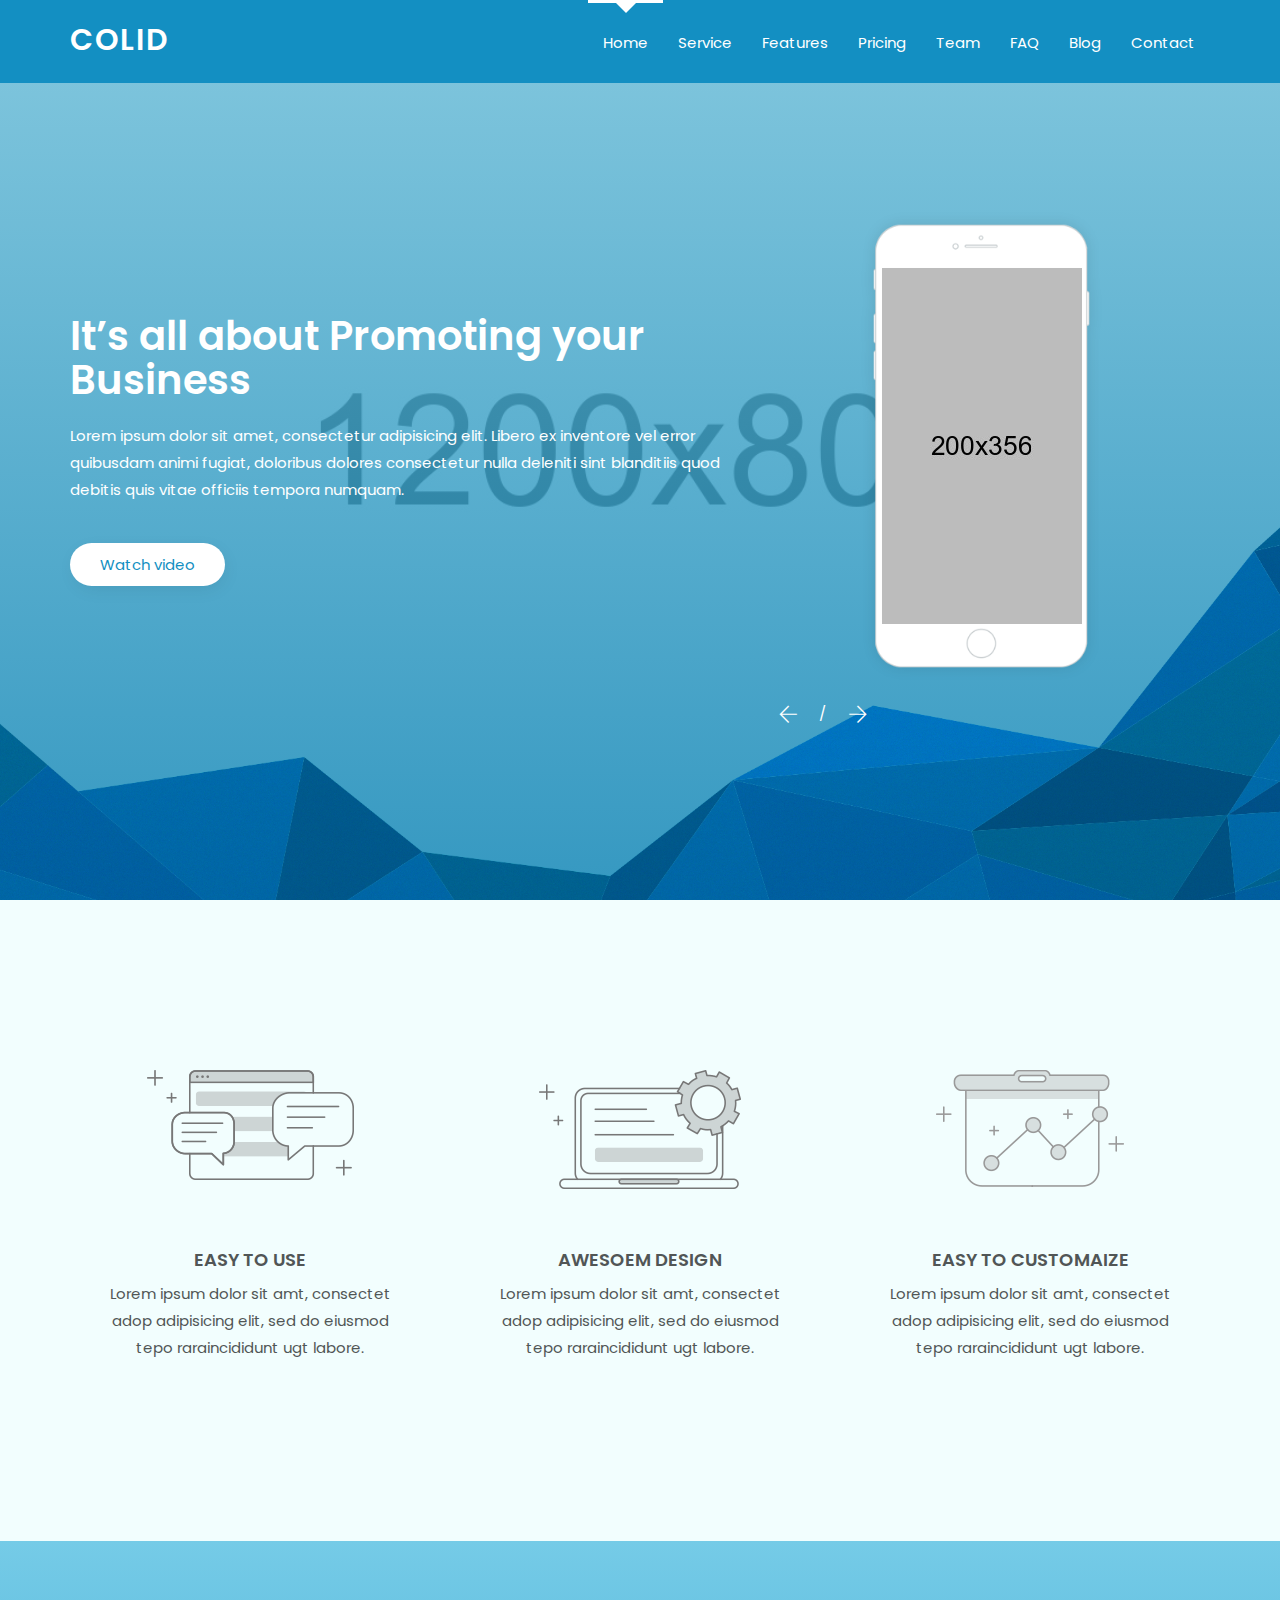
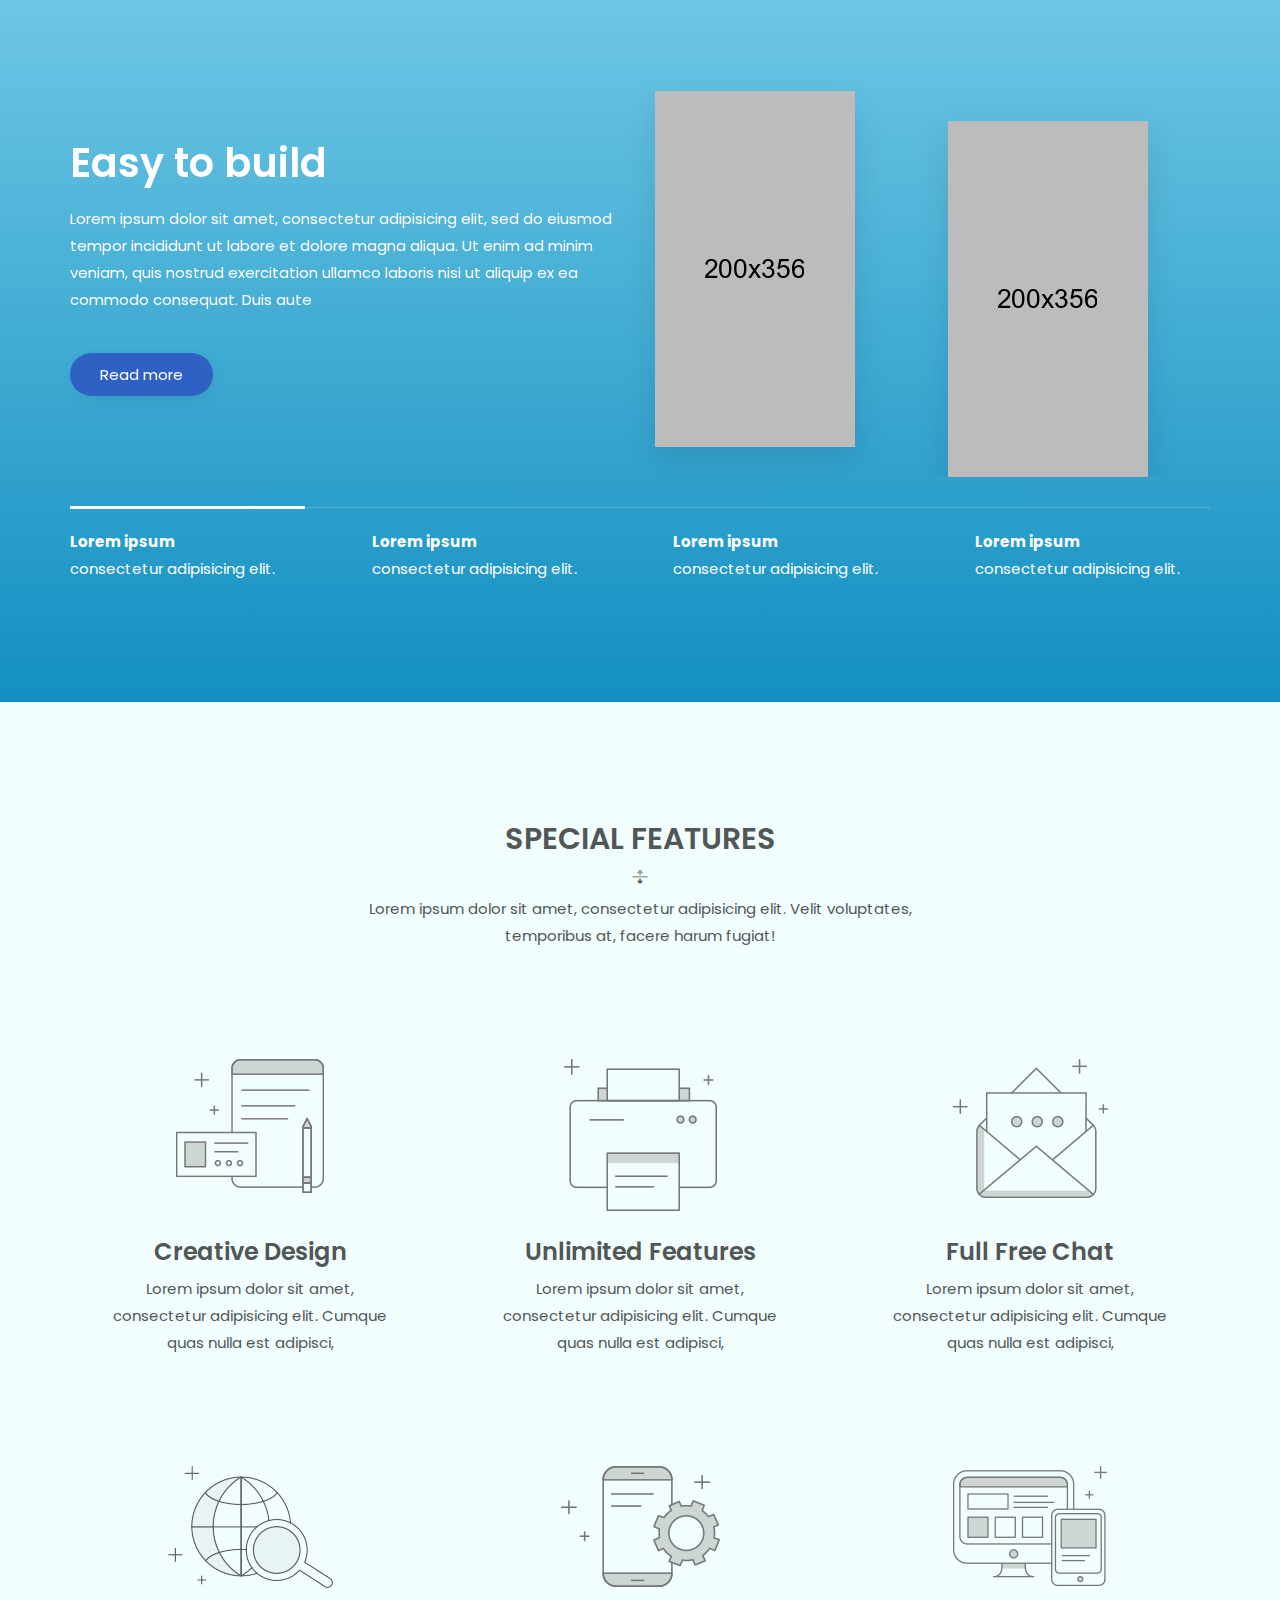
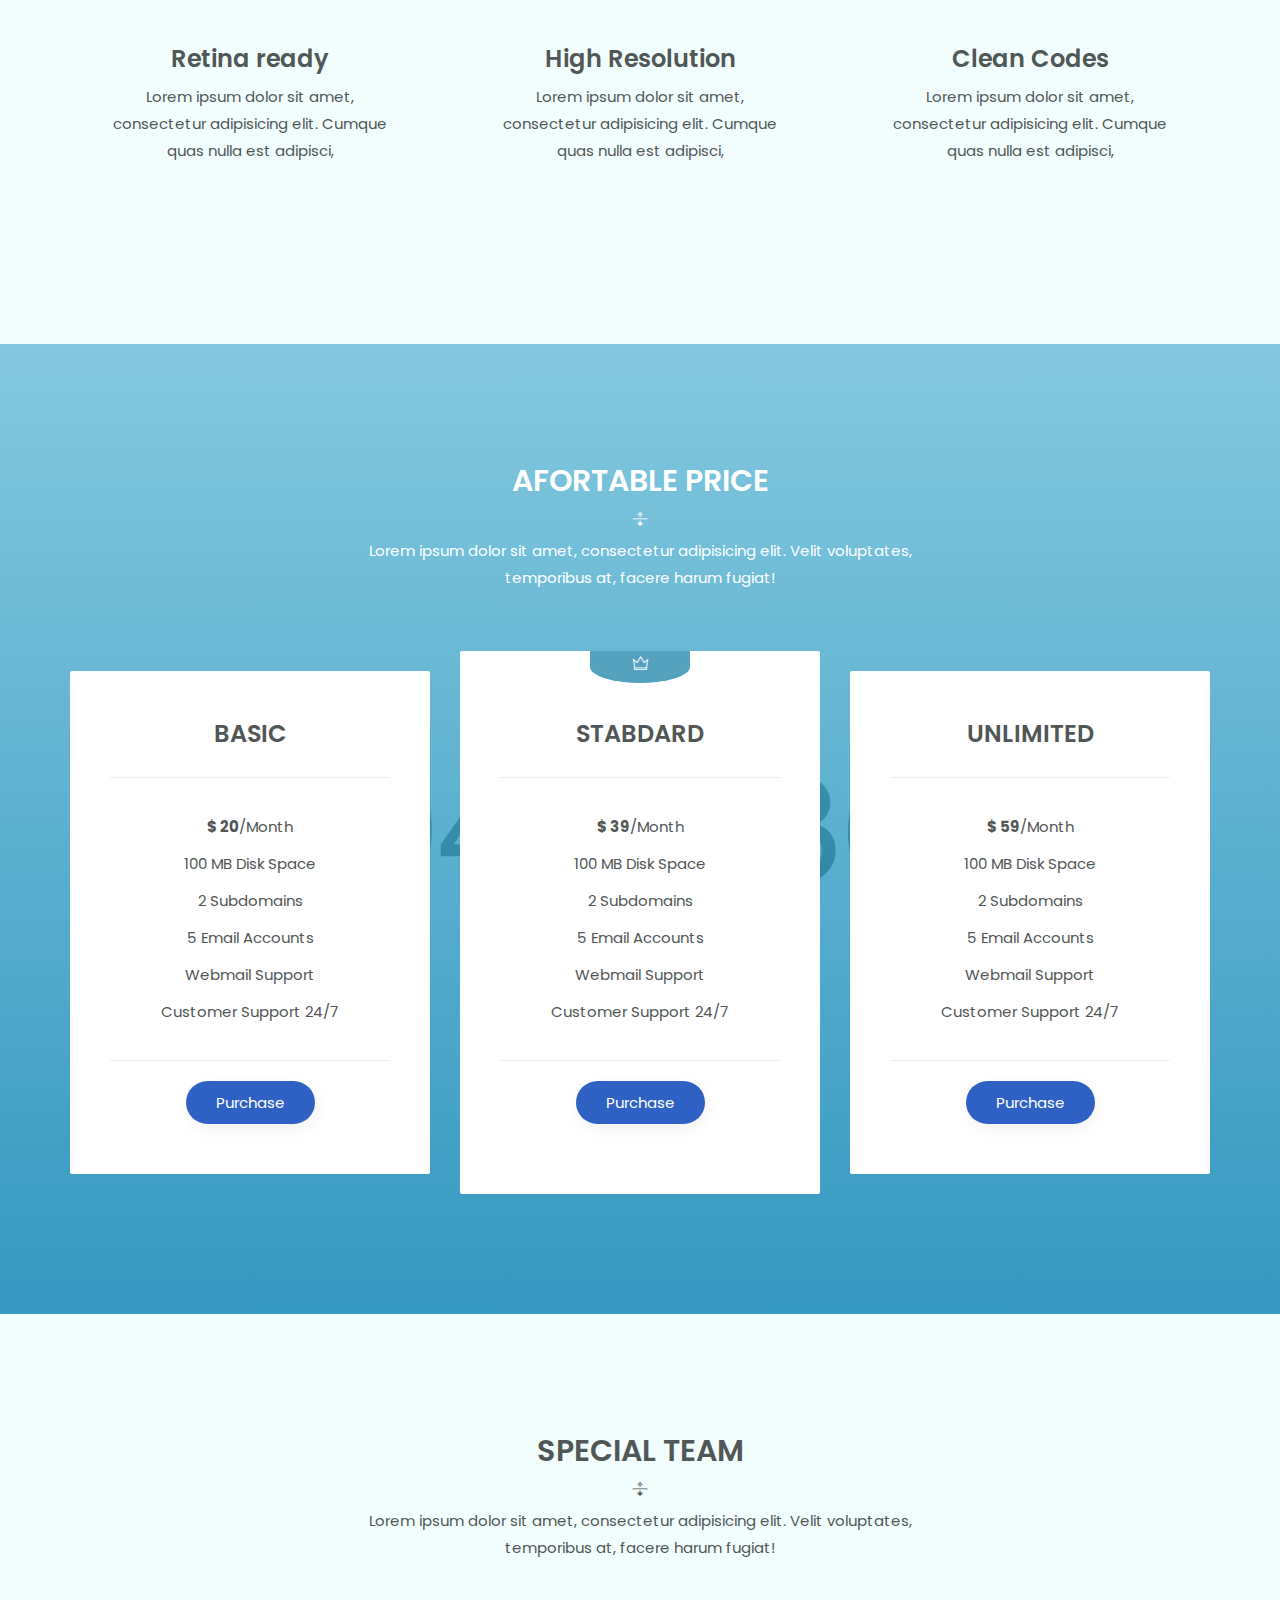
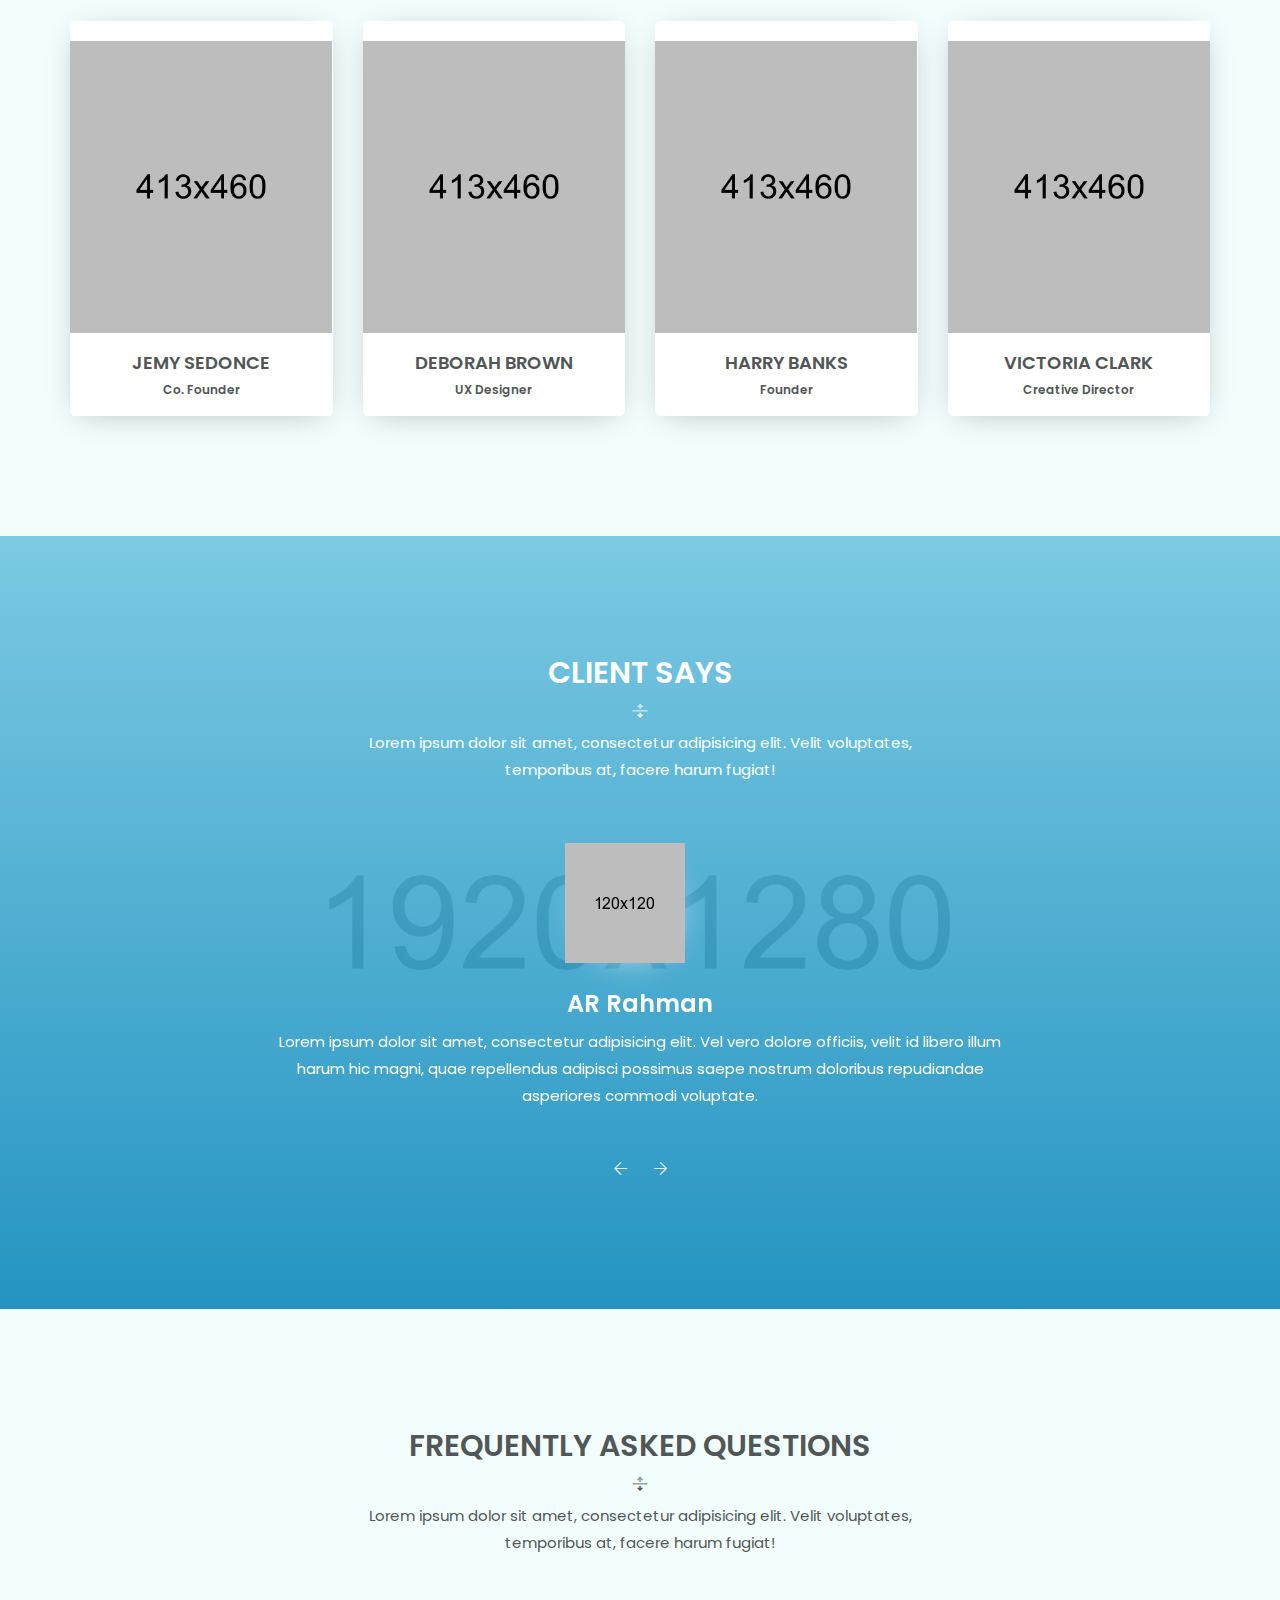
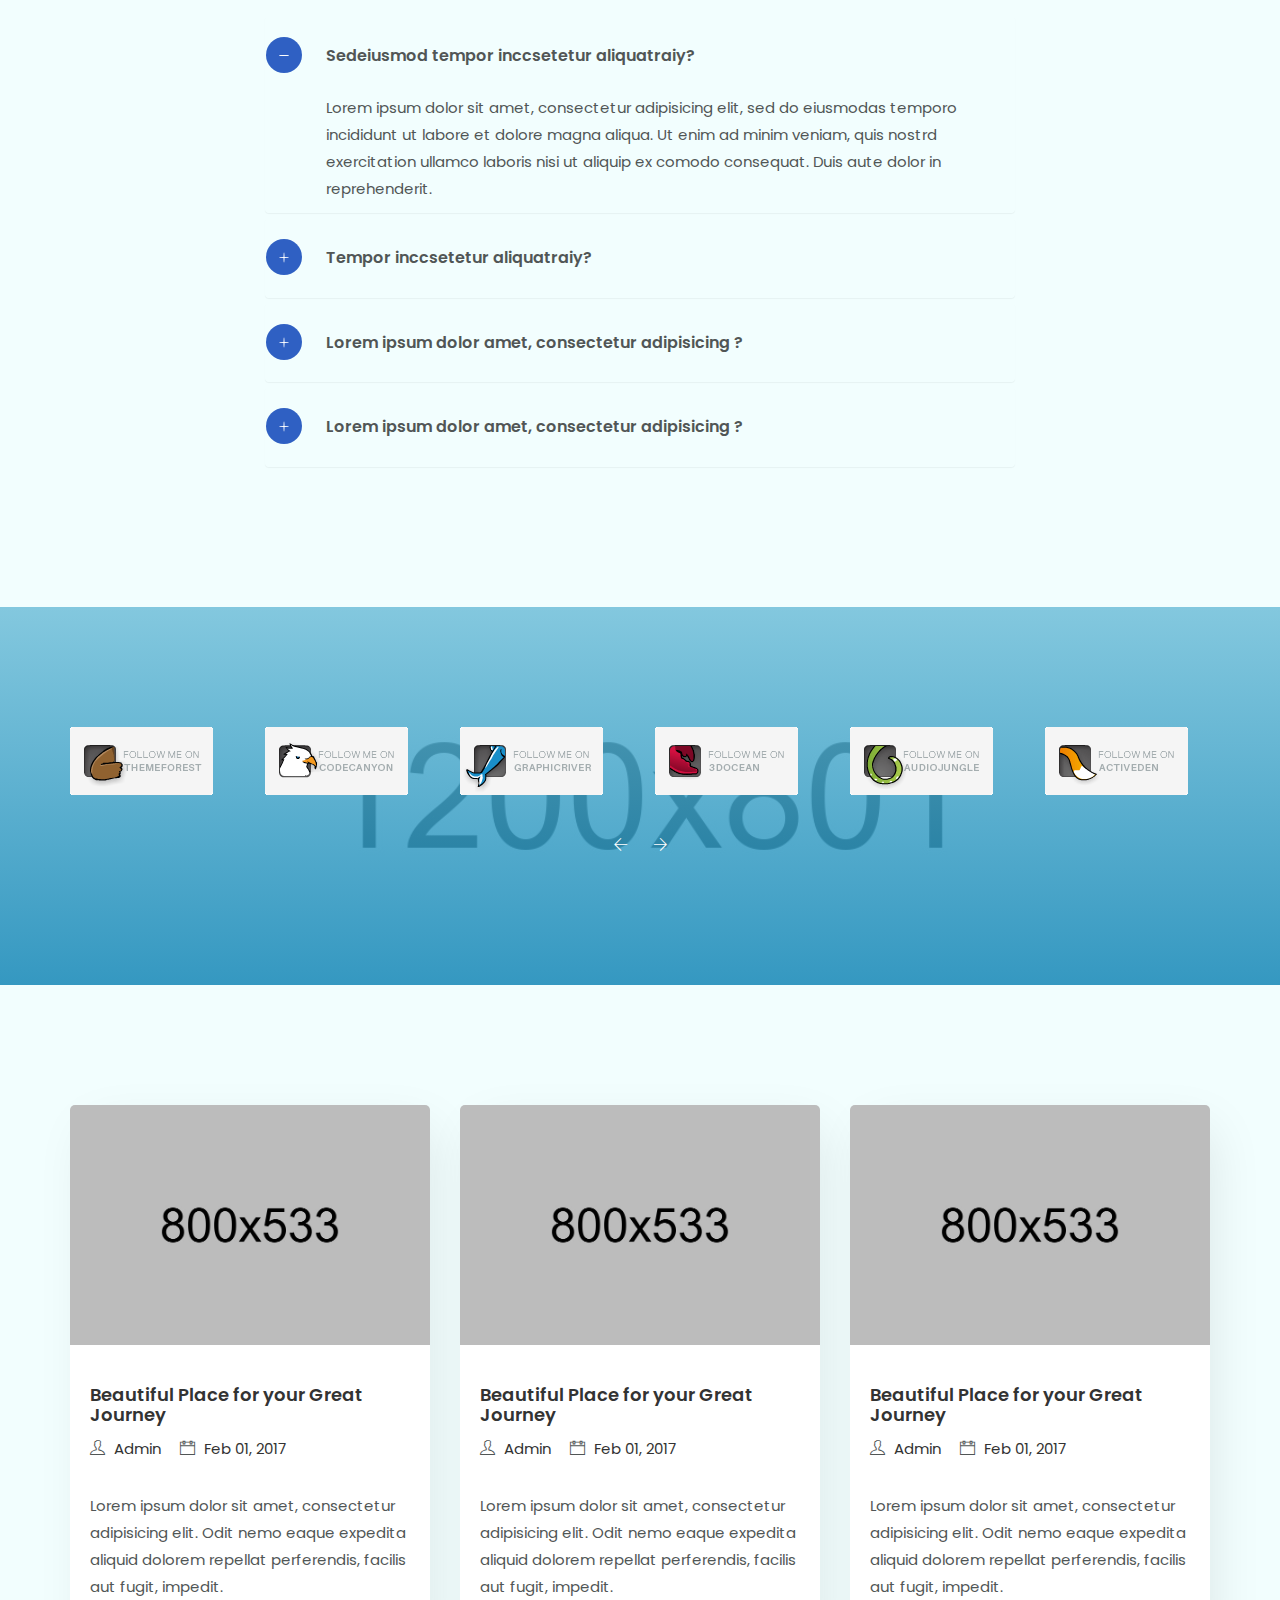
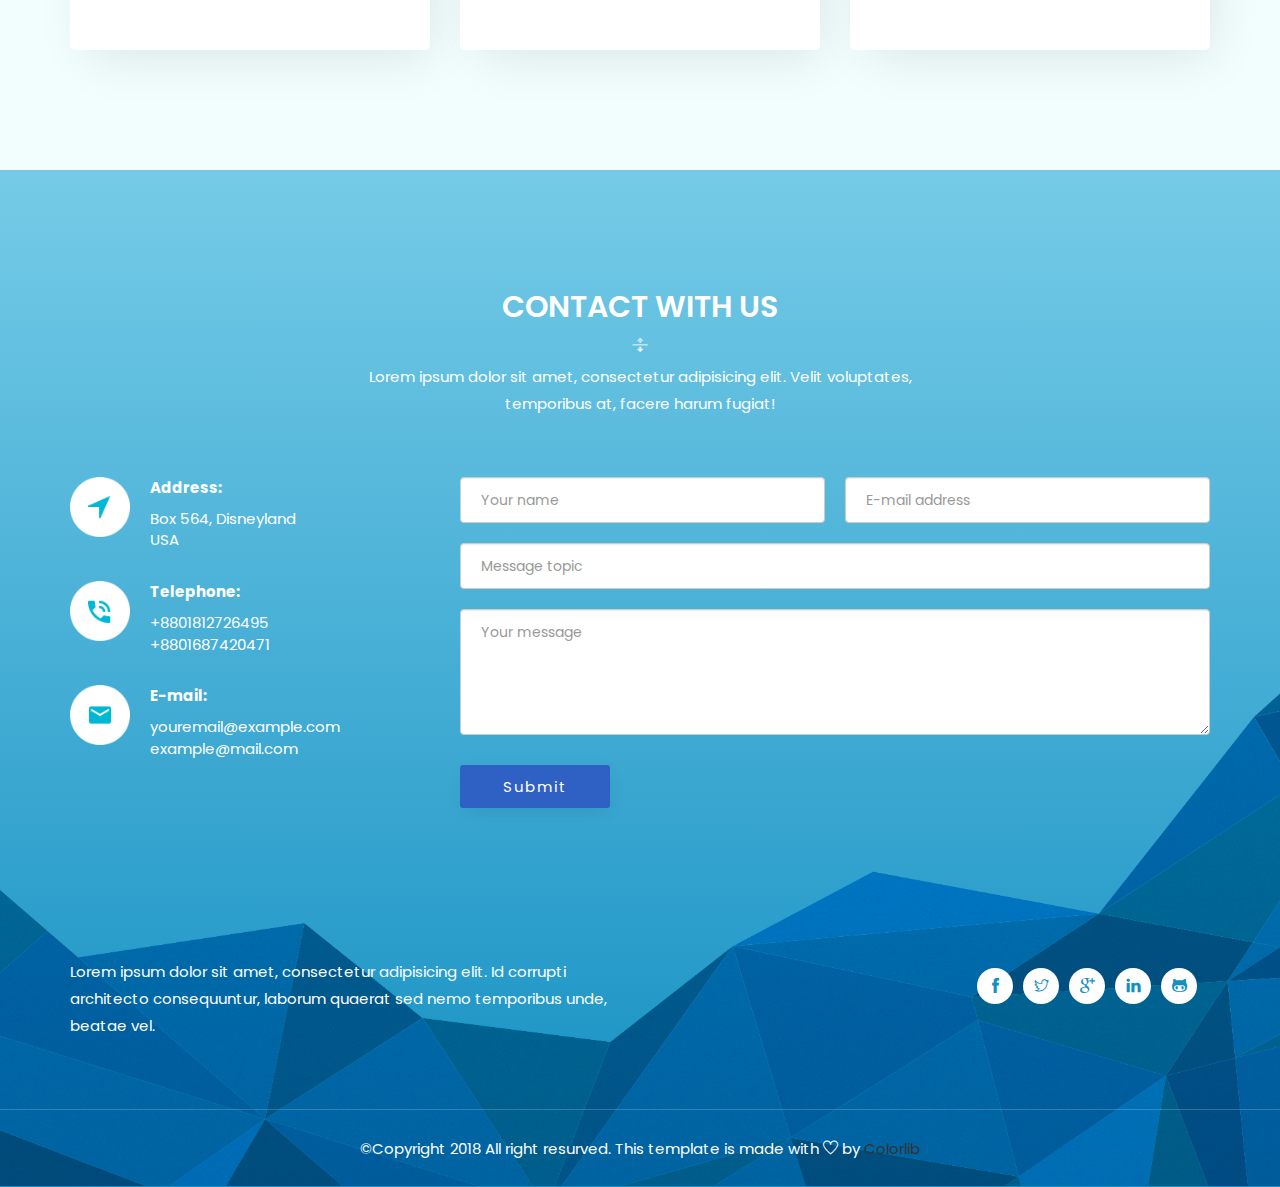
<file: seudireito/core/static/colid/index.html>
<!doctype html>
<html class="no-js" lang="zxx">

<head>
    <meta charset="utf-8">
    <meta name="author" content="John Doe">
    <meta name="description" content="">
    <meta name="keywords" content="HTML,CSS,XML,JavaScript">
    <meta http-equiv="x-ua-compatible" content="ie=edge">
    <meta name="viewport" content="width=device-width, initial-scale=1.0">
    <!-- Title -->
    <title>Home</title>
    <!-- Place favicon.ico in the root directory -->
    <link rel="apple-touch-icon" href="images/apple-touch-icon.png">
    <link rel="shortcut icon" type="image/ico" href="images/favicon.ico" />
    <!-- Plugin-CSS -->
    <link rel="stylesheet" href="css/bootstrap.min.css">
    <link rel="stylesheet" href="css/owl.carousel.min.css">
    <link rel="stylesheet" href="css/themify-icons.css">
    <link rel="stylesheet" href="css/magnific-popup.css">
    <link rel="stylesheet" href="css/animate.css">
    <!-- Main-Stylesheets -->
    <link rel="stylesheet" href="css/normalize.css">
    <link rel="stylesheet" href="style.css">
    <link rel="stylesheet" href="css/responsive.css">
    <script src="js/vendor/modernizr-2.8.3.min.js"></script>

    <!--[if lt IE 9]>
        <script src="//oss.maxcdn.com/html5shiv/3.7.2/html5shiv.min.js"></script>
        <script src="//oss.maxcdn.com/respond/1.4.2/respond.min.js"></script>
    <![endif]-->
</head>

<body data-spy="scroll" data-target="#primary-menu">

    <div class="preloader">
        <div class="sk-folding-cube">
            <div class="sk-cube1 sk-cube"></div>
            <div class="sk-cube2 sk-cube"></div>
            <div class="sk-cube4 sk-cube"></div>
            <div class="sk-cube3 sk-cube"></div>
        </div>
    </div>
    <!--Mainmenu-area-->
    <div class="mainmenu-area" data-spy="affix" data-offset-top="100">
        <div class="container">
            <!--Logo-->
            <div class="navbar-header">
                <button type="button" class="navbar-toggle" data-toggle="collapse" data-target="#primary-menu">
                    <span class="icon-bar"></span>
                    <span class="icon-bar"></span>
                    <span class="icon-bar"></span>
                </button>
                <a href="#" class="navbar-brand logo">
                    <h2>colid</h2>
                </a>
            </div>
            <!--Logo/-->
            <nav class="collapse navbar-collapse" id="primary-menu">
                <ul class="nav navbar-nav navbar-right">
                    <li class="active"><a href="#home-page">Home</a></li>
                    <li><a href="#service-page">Service</a></li>
                    <li><a href="#feature-page">Features</a></li>
                    <li><a href="#price-page">Pricing</a></li>
                    <li><a href="#team-page">Team</a></li>
                    <li><a href="#faq-page">FAQ</a></li>
                    <li><a href="#blog-page">Blog</a></li>
                    <li><a href="#contact-page">Contact</a></li>
                </ul>
            </nav>
        </div>
    </div>
    <!--Mainmenu-area/-->



    <!--Header-area-->
    <header class="header-area overlay full-height relative v-center" id="home-page">
        <div class="absolute anlge-bg"></div>
        <div class="container">
            <div class="row v-center">
                <div class="col-xs-12 col-md-7 header-text">
                    <h2>It’s all about Promoting your Business</h2>
                    <p>Lorem ipsum dolor sit amet, consectetur adipisicing elit. Libero ex inventore vel error quibusdam animi fugiat, doloribus dolores consectetur nulla deleniti sint blanditiis quod debitis quis vitae officiis tempora numquam.</p>
                    <a href="#" class="button white">Watch video</a>
                </div>
                <div class="hidden-xs hidden-sm col-md-5 text-right">
                    <div class="screen-box screen-slider">
                        <div class="item">
                            <img src="images/screen-1.jpg" alt="">
                        </div>
                        <div class="item">
                            <img src="images/screen-2.jpg" alt="">
                        </div>
                        <div class="item">
                            <img src="images/screen-3.jpg" alt="">
                        </div>
                        <div class="item">
                            <img src="images/screen-4.jpg" alt="">
                        </div>
                        <div class="item">
                            <img src="images/screen-5.jpg" alt="">
                        </div>
                    </div>
                </div>
            </div>
        </div>
    </header>
    <!--Header-area/-->



    <!--Feature-area-->
    <section class="gray-bg section-padding" id="service-page">
        <div class="container">
            <div class="row">
                <div class="col-xs-12 col-sm-4">
                    <div class="box">
                        <div class="box-icon">
                            <img src="images/service-icon-1.png" alt="">
                        </div>
                        <h4>EASY TO USE</h4>
                        <p>Lorem ipsum dolor sit amt, consectet adop adipisicing elit, sed do eiusmod tepo raraincididunt ugt labore.</p>
                    </div>
                </div>
                <div class="col-xs-12 col-sm-4">
                    <div class="box">
                        <div class="box-icon">
                            <img src="images/service-icon-2.png" alt="">
                        </div>
                        <h4>AWESOEM DESIGN</h4>
                        <p>Lorem ipsum dolor sit amt, consectet adop adipisicing elit, sed do eiusmod tepo raraincididunt ugt labore.</p>
                    </div>
                </div>
                <div class="col-xs-12 col-sm-4">
                    <div class="box">
                        <div class="box-icon">
                            <img src="images/service-icon-3.png" alt="">
                        </div>
                        <h4>EASY TO CUSTOMAIZE</h4>
                        <p>Lorem ipsum dolor sit amt, consectet adop adipisicing elit, sed do eiusmod tepo raraincididunt ugt labore.</p>
                    </div>
                </div>
            </div>
        </div>
    </section>
    <!--Feature-area/-->

    <section class="angle-bg sky-bg section-padding">
        <div class="container">
            <div class="row">
                <div class="col-xs-12">
                    <div id="caption_slide" class="carousel slide caption-slider" data-ride="carousel">
                        <div class="carousel-inner" role="listbox">
                            <div class="item active row">
                                <div class="v-center">
                                    <div class="col-xs-12 col-md-6">
                                        <div class="caption-title" data-animation="animated fadeInUp">
                                            <h2>Easy to build</h2>
                                        </div>
                                        <div class="caption-desc" data-animation="animated fadeInUp">
                                            <p>Lorem ipsum dolor sit amet, consectetur adipisicing elit, sed do eiusmod tempor incididunt ut labore et dolore magna aliqua. Ut enim ad minim veniam, quis nostrud exercitation ullamco laboris nisi ut aliquip ex ea commodo consequat. Duis aute</p>
                                        </div>
                                        <div class="caption-button" data-animation="animated fadeInUp">
                                            <a href="#" class="button">Read more</a>
                                        </div>
                                    </div>
                                    <div class="col-xs-6 col-md-3">
                                        <div class="caption-photo one" data-animation="animated fadeInRight">
                                            <img src="images/screen-1.jpg" alt="">
                                        </div>
                                    </div>
                                    <div class="col-xs-6 col-md-3">
                                        <div class="caption-photo two" data-animation="animated fadeInRight">
                                            <img src="images/screen-2.jpg" alt="">
                                        </div>
                                    </div>
                                </div>
                            </div>
                            <div class="item row">
                                <div class="v-center">
                                    <div class="col-xs-12 col-md-6">
                                        <div class="caption-title" data-animation="animated fadeInUp">
                                            <h2>Easy to use</h2>
                                        </div>
                                        <div class="caption-desc" data-animation="animated fadeInUp">
                                            <p>Lorem ipsum dolor sit amet, consectetur adipisicing elit, sed do eiusmod tempor incididunt ut labore et dolore magna aliqua. Ut enim ad minim veniam, quis nostrud exercitation ullamco laboris nisi ut aliquip ex ea commodo consequat. Duis aute</p>
                                        </div>
                                        <div class="caption-button" data-animation="animated fadeInUp">
                                            <a href="#" class="button">Read more</a>
                                        </div>
                                    </div>
                                    <div class="col-xs-6 col-md-3">
                                        <div class="caption-photo one" data-animation="animated fadeInRight">
                                            <img src="images/screen-3.jpg" alt="">
                                        </div>
                                    </div>
                                    <div class="col-xs-6 col-md-3">
                                        <div class="caption-photo two" data-animation="animated fadeInRight">
                                            <img src="images/screen-4.jpg" alt="">
                                        </div>
                                    </div>
                                </div>
                            </div>
                            <div class="item row">
                                <div class="v-center">
                                    <div class="col-xs-12 col-md-6">
                                        <div class="caption-title" data-animation="animated fadeInUp">
                                            <h2>Easy to customize</h2>
                                        </div>
                                        <div class="caption-desc" data-animation="animated fadeInUp">
                                            <p>Lorem ipsum dolor sit amet, consectetur adipisicing elit, sed do eiusmod tempor incididunt ut labore et dolore magna aliqua. Ut enim ad minim veniam, quis nostrud exercitation ullamco laboris nisi ut aliquip ex ea commodo consequat. Duis aute</p>
                                        </div>
                                        <div class="caption-button" data-animation="animated fadeInUp">
                                            <a href="#" class="button">Read more</a>
                                        </div>
                                    </div>
                                    <div class="col-xs-6 col-md-3">
                                        <div class="caption-photo one" data-animation="animated fadeInRight">
                                            <img src="images/screen-7.jpg" alt="">
                                        </div>
                                    </div>
                                    <div class="col-xs-6 col-md-3">
                                        <div class="caption-photo two" data-animation="animated fadeInRight">
                                            <img src="images/screen-2.jpg" alt="">
                                        </div>
                                    </div>
                                </div>
                            </div>
                            <div class="item row">
                                <div class="v-center">
                                    <div class="col-xs-12 col-md-6">
                                        <div class="caption-title" data-animation="animated fadeInUp">
                                            <h2>Awesome design</h2>
                                        </div>
                                        <div class="caption-desc" data-animation="animated fadeInUp">
                                            <p>Lorem ipsum dolor sit amet, consectetur adipisicing elit, sed do eiusmod tempor incididunt ut labore et dolore magna aliqua. Ut enim ad minim veniam, quis nostrud exercitation ullamco laboris nisi ut aliquip ex ea commodo consequat. Duis aute</p>
                                        </div>
                                        <div class="caption-button" data-animation="animated fadeInUp">
                                            <a href="#" class="button">Read more</a>
                                        </div>
                                    </div>
                                    <div class="col-xs-6 col-md-3">
                                        <div class="caption-photo one" data-animation="animated fadeInRight">
                                            <img src="images/screen-3.jpg" alt="">
                                        </div>
                                    </div>
                                    <div class="col-xs-6 col-md-3">
                                        <div class="caption-photo two" data-animation="animated fadeInRight">
                                            <img src="images/screen-4.jpg" alt="">
                                        </div>
                                    </div>
                                </div>
                            </div>
                        </div>
                        <!-- Indicators -->
                        <ol class="carousel-indicators caption-indector">
                            <li data-target="#caption_slide" data-slide-to="0" class="active">
                                <strong>Lorem ipsum </strong>consectetur adipisicing elit.
                            </li>
                            <li data-target="#caption_slide" data-slide-to="1">
                                <strong>Lorem ipsum </strong>consectetur adipisicing elit.
                            </li>
                            <li data-target="#caption_slide" data-slide-to="2">
                                <strong>Lorem ipsum </strong>consectetur adipisicing elit.
                            </li>
                            <li data-target="#caption_slide" data-slide-to="3">
                                <strong>Lorem ipsum </strong>consectetur adipisicing elit.
                            </li>
                        </ol>
                    </div>
                </div>
            </div>
        </div>
    </section>



    <section class="gray-bg section-padding" id="feature-page">
        <div class="container">
            <div class="row">
                <div class="col-xs-12 col-sm-6 col-sm-offset-3 text-center">
                    <div class="page-title">
                        <h2>SPECIAL FEATURES</h2>
                        <p>Lorem ipsum dolor sit amet, consectetur adipisicing elit. Velit voluptates, temporibus at, facere harum fugiat!</p>
                    </div>
                </div>
            </div>
            <div class="row">
                <div class="col-xs-12 col-sm-6 col-md-4">
                    <div class="box">
                        <div class="box-icon">
                            <img src="images/portfolio-icon-1.png" alt="">
                        </div>
                        <h3>Creative Design</h3>
                        <p>Lorem ipsum dolor sit amet, consectetur adipisicing elit. Cumque quas nulla est adipisci,</p>
                    </div>
                </div>
                <div class="col-xs-12 col-sm-6 col-md-4">
                    <div class="box">
                        <div class="box-icon">
                            <img src="images/portfolio-icon-2.png" alt="">
                        </div>
                        <h3>Unlimited Features</h3>
                        <p>Lorem ipsum dolor sit amet, consectetur adipisicing elit. Cumque quas nulla est adipisci,</p>
                    </div>
                </div>
                <div class="col-xs-12 col-sm-6 col-md-4">
                    <div class="box">
                        <div class="box-icon">
                            <img src="images/portfolio-icon-3.png" alt="">
                        </div>
                        <h3>Full Free Chat</h3>
                        <p>Lorem ipsum dolor sit amet, consectetur adipisicing elit. Cumque quas nulla est adipisci,</p>
                    </div>
                </div>
                <div class="col-xs-12 col-sm-6 col-md-4">
                    <div class="box">
                        <div class="box-icon">
                            <img src="images/portfolio-icon-4.png" alt="">
                        </div>
                        <h3>Retina ready</h3>
                        <p>Lorem ipsum dolor sit amet, consectetur adipisicing elit. Cumque quas nulla est adipisci,</p>
                    </div>
                </div>
                <div class="col-xs-12 col-sm-6 col-md-4">
                    <div class="box">
                        <div class="box-icon">
                            <img src="images/portfolio-icon-5.png" alt="">
                        </div>
                        <h3>High Resolution</h3>
                        <p>Lorem ipsum dolor sit amet, consectetur adipisicing elit. Cumque quas nulla est adipisci,</p>
                    </div>
                </div>
                <div class="col-xs-12 col-sm-6 col-md-4">
                    <div class="box">
                        <div class="box-icon">
                            <img src="images/portfolio-icon-6.png" alt="">
                        </div>
                        <h3>Clean Codes</h3>
                        <p>Lorem ipsum dolor sit amet, consectetur adipisicing elit. Cumque quas nulla est adipisci,</p>
                    </div>
                </div>
            </div>
        </div>
    </section>




    <section class="price-area overlay section-padding" id="price-page">
        <div class="container">
            <div class="row">
                <div class="col-xs-12 col-sm-6 col-sm-offset-3 text-center">
                    <div class="page-title">
                        <h2>Afortable Price</h2>
                        <p>Lorem ipsum dolor sit amet, consectetur adipisicing elit. Velit voluptates, temporibus at, facere harum fugiat!</p>
                    </div>
                </div>
            </div>
            <div class="row">
                <div class="col-xs-12 col-sm-4">
                    <div class="price-table">
                        <h3 class="text-uppercase price-title">Basic</h3>
                        <hr>
                        <ul class="list-unstyled">
                            <li><strong class="amount">$ <span class="big">20</span></strong>/Month</li>
                            <li>100 MB Disk Space</li>
                            <li>2 Subdomains</li>
                            <li>5 Email Accounts</li>
                            <li>Webmail Support</li>
                            <li>Customer Support 24/7</li>
                        </ul>
                        <hr>
                        <a href="#" class="button">Purchase</a>
                    </div>
                </div>
                <div class="col-xs-12 col-sm-4">
                    <div class="price-table active">
                        <span class="price-info"><span class="ti-crown"></span></span>
                        <h3 class="text-uppercase price-title">STABDARD</h3>
                        <hr>
                        <ul class="list-unstyled">
                            <li><strong class="amount">$ <span class="big">39</span></strong>/Month</li>
                            <li>100 MB Disk Space</li>
                            <li>2 Subdomains</li>
                            <li>5 Email Accounts</li>
                            <li>Webmail Support</li>
                            <li>Customer Support 24/7</li>
                        </ul>
                        <hr>
                        <a href="#" class="button">Purchase</a>
                    </div>
                </div>
                <div class="col-xs-12 col-sm-4">
                    <div class="price-table">
                        <h3 class="text-uppercase price-title">UNLIMITED</h3>
                        <hr>
                        <ul class="list-unstyled">
                            <li><strong class="amount">$ <span class="big">59</span></strong>/Month</li>
                            <li>100 MB Disk Space</li>
                            <li>2 Subdomains</li>
                            <li>5 Email Accounts</li>
                            <li>Webmail Support</li>
                            <li>Customer Support 24/7</li>
                        </ul>
                        <hr>
                        <a href="#" class="button">Purchase</a>
                    </div>
                </div>
            </div>
        </div>
    </section>



    <section class="section-padding gray-bg" id="team-page">
        <div class="container">
            <div class="row">
                <div class="col-xs-12 col-sm-6 col-sm-offset-3 text-center">
                    <div class="page-title">
                        <h2>Special team</h2>
                        <p>Lorem ipsum dolor sit amet, consectetur adipisicing elit. Velit voluptates, temporibus at, facere harum fugiat!</p>
                    </div>
                </div>
            </div>
            <div class="row">
                <div class="col-xs-12 col-sm-6 col-md-3">
                    <div class="single-team">
                        <div class="team-photo">
                            <img src="images/team-section-1.png" alt="">
                        </div>
                        <h4>JEMY SEDONCE</h4>
                        <h6>Co. Founder</h6>
                        <ul class="social-menu">
                            <li><a href="#"><i class="ti-facebook"></i></a></li>
                            <li><a href="#"><i class="ti-twitter"></i></a></li>
                            <li><a href="#"><i class="ti-linkedin"></i></a></li>
                            <li><a href="#"><i class="ti-pinterest"></i></a></li>
                        </ul>
                    </div>
                </div>
                <div class="col-xs-12 col-sm-6 col-md-3">
                    <div class="single-team">
                        <div class="team-photo">
                            <img src="images/team-section-2.png" alt="">
                        </div>
                        <h4>DEBORAH BROWN</h4>
                        <h6>UX Designer</h6>
                        <ul class="social-menu">
                            <li><a href="#"><i class="ti-facebook"></i></a></li>
                            <li><a href="#"><i class="ti-twitter"></i></a></li>
                            <li><a href="#"><i class="ti-linkedin"></i></a></li>
                            <li><a href="#"><i class="ti-pinterest"></i></a></li>
                        </ul>
                    </div>
                </div>
                <div class="col-xs-12 col-sm-6 col-md-3">
                    <div class="single-team">
                        <div class="team-photo">
                            <img src="images/team-section-3.png" alt="">
                        </div>
                        <h4>HARRY BANKS</h4>
                        <h6>Founder</h6>
                        <ul class="social-menu">
                            <li><a href="#"><i class="ti-facebook"></i></a></li>
                            <li><a href="#"><i class="ti-twitter"></i></a></li>
                            <li><a href="#"><i class="ti-linkedin"></i></a></li>
                            <li><a href="#"><i class="ti-pinterest"></i></a></li>
                        </ul>
                    </div>
                </div>
                <div class="col-xs-12 col-sm-6 col-md-3">
                    <div class="single-team">
                        <div class="team-photo">
                            <img src="images/team-section-4.png" alt="">
                        </div>
                        <h4>VICTORIA CLARK</h4>
                        <h6>Creative Director</h6>
                        <ul class="social-menu">
                            <li><a href="#"><i class="ti-facebook"></i></a></li>
                            <li><a href="#"><i class="ti-twitter"></i></a></li>
                            <li><a href="#"><i class="ti-linkedin"></i></a></li>
                            <li><a href="#"><i class="ti-pinterest"></i></a></li>
                        </ul>
                    </div>
                </div>
            </div>
        </div>
    </section>




    <section class="testimonial-area section-padding gray-bg overlay">
        <div class="container">
            <div class="row">
                <div class="col-xs-12 col-sm-6 col-sm-offset-3 text-center">
                    <div class="page-title">
                        <h2>Client says</h2>
                        <p>Lorem ipsum dolor sit amet, consectetur adipisicing elit. Velit voluptates, temporibus at, facere harum fugiat!</p>
                    </div>
                </div>
            </div>
            <div class="row">
                <div class="col-xs-12 col-sm-10 col-sm-offset-1 col-md-8 col-md-offset-2">
                    <div class="testimonials">
                        <div class="testimonial">
                            <div class="testimonial-photo">
                                <img src="images/avatar-small-1.png" alt="">
                            </div>
                            <h3>AR Rahman</h3>
                            <p>Lorem ipsum dolor sit amet, consectetur adipisicing elit. Vel vero dolore officiis, velit id libero illum harum hic magni, quae repellendus adipisci possimus saepe nostrum doloribus repudiandae asperiores commodi voluptate.</p>
                        </div>
                        <div class="testimonial">
                            <div class="testimonial-photo">
                                <img src="images/avatar-small-2.png" alt="">
                            </div>
                            <h3>AR Rahman</h3>
                            <p>Lorem ipsum dolor sit amet, consectetur adipisicing elit. Vel vero dolore officiis, velit id libero illum harum hic magni, quae repellendus adipisci possimus saepe nostrum doloribus repudiandae asperiores commodi voluptate.</p>
                        </div>
                        <div class="testimonial">
                            <div class="testimonial-photo">
                                <img src="images/avatar-small-3.png" alt="">
                            </div>
                            <h3>AR Rahman</h3>
                            <p>Lorem ipsum dolor sit amet, consectetur adipisicing elit. Vel vero dolore officiis, velit id libero illum harum hic magni, quae repellendus adipisci possimus saepe nostrum doloribus repudiandae asperiores commodi voluptate.</p>
                        </div>
                        <div class="testimonial">
                            <div class="testimonial-photo">
                                <img src="images/avatar-small-4.png" alt="">
                            </div>
                            <h3>AR Rahman</h3>
                            <p>Lorem ipsum dolor sit amet, consectetur adipisicing elit. Vel vero dolore officiis, velit id libero illum harum hic magni, quae repellendus adipisci possimus saepe nostrum doloribus repudiandae asperiores commodi voluptate.</p>
                        </div>
                        <div class="testimonial">
                            <div class="testimonial-photo">
                                <img src="images/avatar-small-5.png" alt="">
                            </div>
                            <h3>AR Rahman</h3>
                            <p>Lorem ipsum dolor sit amet, consectetur adipisicing elit. Vel vero dolore officiis, velit id libero illum harum hic magni, quae repellendus adipisci possimus saepe nostrum doloribus repudiandae asperiores commodi voluptate.</p>
                        </div>
                        <div class="testimonial">
                            <div class="testimonial-photo">
                                <img src="images/avatar-small-6.png" alt="">
                            </div>
                            <h3>AR Rahman</h3>
                            <p>Lorem ipsum dolor sit amet, consectetur adipisicing elit. Vel vero dolore officiis, velit id libero illum harum hic magni, quae repellendus adipisci possimus saepe nostrum doloribus repudiandae asperiores commodi voluptate.</p>
                        </div>
                    </div>
                </div>
            </div>
        </div>
    </section>






    <section class="gray-bg section-padding" id="faq-page">
        <div class="container">
            <div class="row">
                <div class="col-xs-12 col-sm-6 col-sm-offset-3 text-center">
                    <div class="page-title">
                        <h2>Frequently Asked Questions</h2>
                        <p>Lorem ipsum dolor sit amet, consectetur adipisicing elit. Velit voluptates, temporibus at, facere harum fugiat!</p>
                    </div>
                </div>
            </div>
            <div class="row">
                <div class="col-xs-12 col-sm-10 col-sm-offset-1 col-md-8 col-md-offset-2">
                    <div class="panel-group" id="accordion">
                        <div class="panel">
                            <h4 class="panel-title">
                                <a data-toggle="collapse" data-parent="#accordion" href="#collapse1" aria-expanded="true">Sedeiusmod tempor inccsetetur aliquatraiy?</a>
                            </h4>
                            <div id="collapse1" class="panel-collapse collapse in">
                                <p>Lorem ipsum dolor sit amet, consectetur adipisicing elit, sed do eiusmodas temporo incididunt ut labore et dolore magna aliqua. Ut enim ad minim veniam, quis nostrd exercitation ullamco laboris nisi ut aliquip ex comodo consequat. Duis aute dolor in reprehenderit.</p>
                            </div>
                        </div>
                        <div class="panel">
                            <h4 class="panel-title">
                                <a data-toggle="collapse" data-parent="#accordion" href="#collapse2">Tempor inccsetetur aliquatraiy?</a>
                            </h4>
                            <div id="collapse2" class="panel-collapse collapse">
                                <p>Lorem ipsum dolor sit amet, consectetur adipisicing elit, sed do eiusmodas temporo incididunt ut labore et dolore magna aliqua. Ut enim ad minim veniam, quis nostrd exercitation ullamco laboris nisi ut aliquip ex comodo consequat. Duis aute dolor in reprehenderit.</p>
                            </div>
                        </div>
                        <div class="panel">
                            <h4 class="panel-title">
                                <a data-toggle="collapse" data-parent="#accordion" href="#collapse3">Lorem ipsum dolor amet, consectetur adipisicing ?</a>
                            </h4>
                            <div id="collapse3" class="panel-collapse collapse">
                                <p>Lorem ipsum dolor sit amet, consectetur adipisicing elit, sed do eiusmodas temporo incididunt ut labore et dolore magna aliqua. Ut enim ad minim veniam, quis nostrd exercitation ullamco laboris nisi ut aliquip ex comodo consequat. Duis aute dolor in reprehenderit.</p>
                            </div>
                        </div>
                        <div class="panel">
                            <h4 class="panel-title">
                                <a data-toggle="collapse" data-parent="#accordion" href="#collapse4">Lorem ipsum dolor amet, consectetur adipisicing ?</a>
                            </h4>
                            <div id="collapse4" class="panel-collapse collapse">
                                <p>Lorem ipsum dolor sit amet, consectetur adipisicing elit, sed do eiusmodas temporo incididunt ut labore et dolore magna aliqua. Ut enim ad minim veniam, quis nostrd exercitation ullamco laboris nisi ut aliquip ex comodo consequat. Duis aute dolor in reprehenderit.</p>
                            </div>
                        </div>
                    </div>
                </div>
            </div>
        </div>
    </section>








    <section class="section-padding overlay client-area overlay" id="client-page">
        <div class="container">
            <div class="row text-center">
                <div class="col-xs-12">
                    <div class="clients">
                        <div class="item">
                            <img src="images/themeforest.gif" alt="">
                        </div>
                        <div class="item">
                            <img src="images/coadcanyon.gif" alt="">
                        </div>
                        <div class="item">
                            <img src="images/graphicriver.gif" alt="">
                        </div>
                        <div class="item">
                            <img src="images/docean.gif" alt="">
                        </div>
                        <div class="item">
                            <img src="images/audiojungle.gif" alt="">
                        </div>
                        <div class="item">
                            <img src="images/actividen.gif" alt="">
                        </div>
                        <div class="item">
                            <img src="images/photodone.gif" alt="">
                        </div>
                        <div class="item">
                            <img src="images/videgub.gif" alt="">
                        </div>
                        <div class="item">
                            <img src="images/themeforest.gif" alt="">
                        </div>
                        <div class="item">
                            <img src="images/coadcanyon.gif" alt="">
                        </div>
                        <div class="item">
                            <img src="images/graphicriver.gif" alt="">
                        </div>
                        <div class="item">
                            <img src="images/docean.gif" alt="">
                        </div>
                        <div class="item">
                            <img src="images/audiojungle.gif" alt="">
                        </div>
                        <div class="item">
                            <img src="images/actividen.gif" alt="">
                        </div>
                        <div class="item">
                            <img src="images/photodone.gif" alt="">
                        </div>
                        <div class="item">
                            <img src="images/videgub.gif" alt="">
                        </div>
                    </div>
                </div>
            </div>
        </div>
    </section>


    <section class="section-padding gray-bg" id="blog-page">
        <div class="container">
            <div class="row">
                <div class="col-xs-12 col-sm-4">
                    <div class="single-blog">
                        <div class="blog-photo">
                            <img src="images/small1.jpg" alt="">
                        </div>
                        <div class="blog-content">
                            <h3><a href="#">Beautiful Place for your Great Journey</a></h3>
                            <ul class="blog-meta">
                                <li><span class="ti-user"></span> <a href="#">Admin</a></li>
                                <li><span class="ti-calendar"></span> <a href="#">Feb 01, 2017</a></li>
                            </ul>
                            <p>Lorem ipsum dolor sit amet, consectetur adipisicing elit. Odit nemo eaque expedita aliquid dolorem repellat perferendis, facilis aut fugit, impedit.</p>
                        </div>
                    </div>
                </div>
                <div class="col-xs-12 col-sm-4">
                    <div class="single-blog">
                        <div class="blog-photo">
                            <img src="images/small2.jpg" alt="">
                        </div>
                        <div class="blog-content">
                            <h3><a href="#">Beautiful Place for your Great Journey</a></h3>
                            <ul class="blog-meta">
                                <li><span class="ti-user"></span> <a href="#">Admin</a></li>
                                <li><span class="ti-calendar"></span> <a href="#">Feb 01, 2017</a></li>
                            </ul>
                            <p>Lorem ipsum dolor sit amet, consectetur adipisicing elit. Odit nemo eaque expedita aliquid dolorem repellat perferendis, facilis aut fugit, impedit.</p>
                        </div>
                    </div>
                </div>
                <div class="col-xs-12 col-sm-4">
                    <div class="single-blog">
                        <div class="blog-photo">
                            <img src="images/small3.jpg" alt="">
                        </div>
                        <div class="blog-content">
                            <h3><a href="#">Beautiful Place for your Great Journey</a></h3>
                            <ul class="blog-meta">
                                <li><span class="ti-user"></span> <a href="#">Admin</a></li>
                                <li><span class="ti-calendar"></span> <a href="#">Feb 01, 2017</a></li>
                            </ul>
                            <p>Lorem ipsum dolor sit amet, consectetur adipisicing elit. Odit nemo eaque expedita aliquid dolorem repellat perferendis, facilis aut fugit, impedit.</p>
                        </div>
                    </div>
                </div>
            </div>
        </div>
    </section>





    <footer class="footer-area relative sky-bg" id="contact-page">
        <div class="absolute footer-bg"></div>
        <div class="footer-top">
            <div class="container">
                <div class="row">
                    <div class="col-xs-12 col-sm-6 col-sm-offset-3 text-center">
                        <div class="page-title">
                            <h2>Contact with us</h2>
                            <p>Lorem ipsum dolor sit amet, consectetur adipisicing elit. Velit voluptates, temporibus at, facere harum fugiat!</p>
                        </div>
                    </div>
                </div>
                <div class="row">
                    <div class="col-xs-12 col-md-4">
                        <address class="side-icon-boxes">
                            <div class="side-icon-box">
                                <div class="side-icon">
                                    <img src="images/location-arrow.png" alt="">
                                </div>
                                <p><strong>Address: </strong> Box 564, Disneyland <br />USA</p>
                            </div>
                            <div class="side-icon-box">
                                <div class="side-icon">
                                    <img src="images/phone-arrow.png" alt="">
                                </div>
                                <p><strong>Telephone: </strong>
                                    <a href="callto:8801812726495">+8801812726495</a> <br />
                                    <a href="callto:8801687420471">+8801687420471</a>
                                </p>
                            </div>
                            <div class="side-icon-box">
                                <div class="side-icon">
                                    <img src="images/mail-arrow.png" alt="">
                                </div>
                                <p><strong>E-mail: </strong>
                                    <a href="mailto:youremail@example.com">youremail@example.com</a> <br />
                                    <a href="mailto:youremail@example.com">example@mail.com</a>
                                </p>
                            </div>
                        </address>
                    </div>
                    <div class="col-xs-12 col-md-8">
                        <form action="process.php" id="contact-form" method="post" class="contact-form">
                            <div class="form-double">
                                <input type="text" id="form-name" name="form-name" placeholder="Your name" class="form-control" required="required">
                                <input type="email" id="form-email" name="form-email" class="form-control" placeholder="E-mail address" required="required">
                            </div>
                            <input type="text" id="form-subject" name="form-subject" class="form-control" placeholder="Message topic">
                            <textarea name="message" id="form-message" name="form-message" rows="5" class="form-control" placeholder="Your message" required="required"></textarea>
                            <button type="sibmit" class="button">Submit</button>
                        </form>
                    </div>
                </div>
            </div>
        </div>
        <div class="footer-middle">
            <div class="container">
                <div class="row">
                    <div class="col-xs-12 col-sm-6 pull-right">
                        <ul class="social-menu text-right x-left">
                            <li><a href="#"><i class="ti-facebook"></i></a></li>
                            <li><a href="#"><i class="ti-twitter"></i></a></li>
                            <li><a href="#"><i class="ti-google"></i></a></li>
                            <li><a href="#"><i class="ti-linkedin"></i></a></li>
                            <li><a href="#"><i class="ti-github"></i></a></li>
                        </ul>
                    </div>
                    <div class="col-xs-12 col-sm-6">
                        <p>Lorem ipsum dolor sit amet, consectetur adipisicing elit. Id corrupti architecto consequuntur, laborum quaerat sed nemo temporibus unde, beatae vel.</p>
                    </div>
                </div>
            </div>
        </div>
        <div class="footer-bottom">
            <div class="container">
                <div class="row">
                    <div class="col-xs-12 text-center">
                        <p>&copy;Copyright 2018 All right resurved.  This template is made with <i class="ti-heart" aria-hidden="true"></i> by <a href="https://colorlib.com">Colorlib</a></p>
                    </div>
                </div>
            </div>
        </div>
    </footer>





    <!--Vendor-JS-->
    <script src="js/vendor/jquery-1.12.4.min.js"></script>
    <script src="js/vendor/bootstrap.min.js"></script>
    <!--Plugin-JS-->
    <script src="js/owl.carousel.min.js"></script>
    <script src="js/contact-form.js"></script>
    <script src="js/jquery.parallax-1.1.3.js"></script>
    <script src="js/scrollUp.min.js"></script>
    <script src="js/magnific-popup.min.js"></script>
    <script src="js/wow.min.js"></script>
    <!--Main-active-JS-->
    <script src="js/main.js"></script>
</body>

</html>
</file>
<file: seudireito/core/static/colid/css/themify-icons.css>
@font-face {
	font-family: 'themify';
	src:url('../fonts/themify.eot?-fvbane');
	src:url('../fonts/themify.eot?#iefix-fvbane') format('embedded-opentype'),
		url('../fonts/themify.woff?-fvbane') format('woff'),
		url('../fonts/themify.ttf?-fvbane') format('truetype'),
		url('../fonts/themify.svg?-fvbane#themify') format('svg');
	font-weight: normal;
	font-style: normal;
}

[class^="ti-"], [class*=" ti-"] {
	font-family: 'themify';
	speak: none;
	font-style: normal;
	font-weight: normal;
	font-variant: normal;
	text-transform: none;
	line-height: 1;

	/* Better Font Rendering =========== */
	-webkit-font-smoothing: antialiased;
	-moz-osx-font-smoothing: grayscale;
}

.ti-wand:before {
	content: "\e600";
}
.ti-volume:before {
	content: "\e601";
}
.ti-user:before {
	content: "\e602";
}
.ti-unlock:before {
	content: "\e603";
}
.ti-unlink:before {
	content: "\e604";
}
.ti-trash:before {
	content: "\e605";
}
.ti-thought:before {
	content: "\e606";
}
.ti-target:before {
	content: "\e607";
}
.ti-tag:before {
	content: "\e608";
}
.ti-tablet:before {
	content: "\e609";
}
.ti-star:before {
	content: "\e60a";
}
.ti-spray:before {
	content: "\e60b";
}
.ti-signal:before {
	content: "\e60c";
}
.ti-shopping-cart:before {
	content: "\e60d";
}
.ti-shopping-cart-full:before {
	content: "\e60e";
}
.ti-settings:before {
	content: "\e60f";
}
.ti-search:before {
	content: "\e610";
}
.ti-zoom-in:before {
	content: "\e611";
}
.ti-zoom-out:before {
	content: "\e612";
}
.ti-cut:before {
	content: "\e613";
}
.ti-ruler:before {
	content: "\e614";
}
.ti-ruler-pencil:before {
	content: "\e615";
}
.ti-ruler-alt:before {
	content: "\e616";
}
.ti-bookmark:before {
	content: "\e617";
}
.ti-bookmark-alt:before {
	content: "\e618";
}
.ti-reload:before {
	content: "\e619";
}
.ti-plus:before {
	content: "\e61a";
}
.ti-pin:before {
	content: "\e61b";
}
.ti-pencil:before {
	content: "\e61c";
}
.ti-pencil-alt:before {
	content: "\e61d";
}
.ti-paint-roller:before {
	content: "\e61e";
}
.ti-paint-bucket:before {
	content: "\e61f";
}
.ti-na:before {
	content: "\e620";
}
.ti-mobile:before {
	content: "\e621";
}
.ti-minus:before {
	content: "\e622";
}
.ti-medall:before {
	content: "\e623";
}
.ti-medall-alt:before {
	content: "\e624";
}
.ti-marker:before {
	content: "\e625";
}
.ti-marker-alt:before {
	content: "\e626";
}
.ti-arrow-up:before {
	content: "\e627";
}
.ti-arrow-right:before {
	content: "\e628";
}
.ti-arrow-left:before {
	content: "\e629";
}
.ti-arrow-down:before {
	content: "\e62a";
}
.ti-lock:before {
	content: "\e62b";
}
.ti-location-arrow:before {
	content: "\e62c";
}
.ti-link:before {
	content: "\e62d";
}
.ti-layout:before {
	content: "\e62e";
}
.ti-layers:before {
	content: "\e62f";
}
.ti-layers-alt:before {
	content: "\e630";
}
.ti-key:before {
	content: "\e631";
}
.ti-import:before {
	content: "\e632";
}
.ti-image:before {
	content: "\e633";
}
.ti-heart:before {
	content: "\e634";
}
.ti-heart-broken:before {
	content: "\e635";
}
.ti-hand-stop:before {
	content: "\e636";
}
.ti-hand-open:before {
	content: "\e637";
}
.ti-hand-drag:before {
	content: "\e638";
}
.ti-folder:before {
	content: "\e639";
}
.ti-flag:before {
	content: "\e63a";
}
.ti-flag-alt:before {
	content: "\e63b";
}
.ti-flag-alt-2:before {
	content: "\e63c";
}
.ti-eye:before {
	content: "\e63d";
}
.ti-export:before {
	content: "\e63e";
}
.ti-exchange-vertical:before {
	content: "\e63f";
}
.ti-desktop:before {
	content: "\e640";
}
.ti-cup:before {
	content: "\e641";
}
.ti-crown:before {
	content: "\e642";
}
.ti-comments:before {
	content: "\e643";
}
.ti-comment:before {
	content: "\e644";
}
.ti-comment-alt:before {
	content: "\e645";
}
.ti-close:before {
	content: "\e646";
}
.ti-clip:before {
	content: "\e647";
}
.ti-angle-up:before {
	content: "\e648";
}
.ti-angle-right:before {
	content: "\e649";
}
.ti-angle-left:before {
	content: "\e64a";
}
.ti-angle-down:before {
	content: "\e64b";
}
.ti-check:before {
	content: "\e64c";
}
.ti-check-box:before {
	content: "\e64d";
}
.ti-camera:before {
	content: "\e64e";
}
.ti-announcement:before {
	content: "\e64f";
}
.ti-brush:before {
	content: "\e650";
}
.ti-briefcase:before {
	content: "\e651";
}
.ti-bolt:before {
	content: "\e652";
}
.ti-bolt-alt:before {
	content: "\e653";
}
.ti-blackboard:before {
	content: "\e654";
}
.ti-bag:before {
	content: "\e655";
}
.ti-move:before {
	content: "\e656";
}
.ti-arrows-vertical:before {
	content: "\e657";
}
.ti-arrows-horizontal:before {
	content: "\e658";
}
.ti-fullscreen:before {
	content: "\e659";
}
.ti-arrow-top-right:before {
	content: "\e65a";
}
.ti-arrow-top-left:before {
	content: "\e65b";
}
.ti-arrow-circle-up:before {
	content: "\e65c";
}
.ti-arrow-circle-right:before {
	content: "\e65d";
}
.ti-arrow-circle-left:before {
	content: "\e65e";
}
.ti-arrow-circle-down:before {
	content: "\e65f";
}
.ti-angle-double-up:before {
	content: "\e660";
}
.ti-angle-double-right:before {
	content: "\e661";
}
.ti-angle-double-left:before {
	content: "\e662";
}
.ti-angle-double-down:before {
	content: "\e663";
}
.ti-zip:before {
	content: "\e664";
}
.ti-world:before {
	content: "\e665";
}
.ti-wheelchair:before {
	content: "\e666";
}
.ti-view-list:before {
	content: "\e667";
}
.ti-view-list-alt:before {
	content: "\e668";
}
.ti-view-grid:before {
	content: "\e669";
}
.ti-uppercase:before {
	content: "\e66a";
}
.ti-upload:before {
	content: "\e66b";
}
.ti-underline:before {
	content: "\e66c";
}
.ti-truck:before {
	content: "\e66d";
}
.ti-timer:before {
	content: "\e66e";
}
.ti-ticket:before {
	content: "\e66f";
}
.ti-thumb-up:before {
	content: "\e670";
}
.ti-thumb-down:before {
	content: "\e671";
}
.ti-text:before {
	content: "\e672";
}
.ti-stats-up:before {
	content: "\e673";
}
.ti-stats-down:before {
	content: "\e674";
}
.ti-split-v:before {
	content: "\e675";
}
.ti-split-h:before {
	content: "\e676";
}
.ti-smallcap:before {
	content: "\e677";
}
.ti-shine:before {
	content: "\e678";
}
.ti-shift-right:before {
	content: "\e679";
}
.ti-shift-left:before {
	content: "\e67a";
}
.ti-shield:before {
	content: "\e67b";
}
.ti-notepad:before {
	content: "\e67c";
}
.ti-server:before {
	content: "\e67d";
}
.ti-quote-right:before {
	content: "\e67e";
}
.ti-quote-left:before {
	content: "\e67f";
}
.ti-pulse:before {
	content: "\e680";
}
.ti-printer:before {
	content: "\e681";
}
.ti-power-off:before {
	content: "\e682";
}
.ti-plug:before {
	content: "\e683";
}
.ti-pie-chart:before {
	content: "\e684";
}
.ti-paragraph:before {
	content: "\e685";
}
.ti-panel:before {
	content: "\e686";
}
.ti-package:before {
	content: "\e687";
}
.ti-music:before {
	content: "\e688";
}
.ti-music-alt:before {
	content: "\e689";
}
.ti-mouse:before {
	content: "\e68a";
}
.ti-mouse-alt:before {
	content: "\e68b";
}
.ti-money:before {
	content: "\e68c";
}
.ti-microphone:before {
	content: "\e68d";
}
.ti-menu:before {
	content: "\e68e";
}
.ti-menu-alt:before {
	content: "\e68f";
}
.ti-map:before {
	content: "\e690";
}
.ti-map-alt:before {
	content: "\e691";
}
.ti-loop:before {
	content: "\e692";
}
.ti-location-pin:before {
	content: "\e693";
}
.ti-list:before {
	content: "\e694";
}
.ti-light-bulb:before {
	content: "\e695";
}
.ti-Italic:before {
	content: "\e696";
}
.ti-info:before {
	content: "\e697";
}
.ti-infinite:before {
	content: "\e698";
}
.ti-id-badge:before {
	content: "\e699";
}
.ti-hummer:before {
	content: "\e69a";
}
.ti-home:before {
	content: "\e69b";
}
.ti-help:before {
	content: "\e69c";
}
.ti-headphone:before {
	content: "\e69d";
}
.ti-harddrives:before {
	content: "\e69e";
}
.ti-harddrive:before {
	content: "\e69f";
}
.ti-gift:before {
	content: "\e6a0";
}
.ti-game:before {
	content: "\e6a1";
}
.ti-filter:before {
	content: "\e6a2";
}
.ti-files:before {
	content: "\e6a3";
}
.ti-file:before {
	content: "\e6a4";
}
.ti-eraser:before {
	content: "\e6a5";
}
.ti-envelope:before {
	content: "\e6a6";
}
.ti-download:before {
	content: "\e6a7";
}
.ti-direction:before {
	content: "\e6a8";
}
.ti-direction-alt:before {
	content: "\e6a9";
}
.ti-dashboard:before {
	content: "\e6aa";
}
.ti-control-stop:before {
	content: "\e6ab";
}
.ti-control-shuffle:before {
	content: "\e6ac";
}
.ti-control-play:before {
	content: "\e6ad";
}
.ti-control-pause:before {
	content: "\e6ae";
}
.ti-control-forward:before {
	content: "\e6af";
}
.ti-control-backward:before {
	content: "\e6b0";
}
.ti-cloud:before {
	content: "\e6b1";
}
.ti-cloud-up:before {
	content: "\e6b2";
}
.ti-cloud-down:before {
	content: "\e6b3";
}
.ti-clipboard:before {
	content: "\e6b4";
}
.ti-car:before {
	content: "\e6b5";
}
.ti-calendar:before {
	content: "\e6b6";
}
.ti-book:before {
	content: "\e6b7";
}
.ti-bell:before {
	content: "\e6b8";
}
.ti-basketball:before {
	content: "\e6b9";
}
.ti-bar-chart:before {
	content: "\e6ba";
}
.ti-bar-chart-alt:before {
	content: "\e6bb";
}
.ti-back-right:before {
	content: "\e6bc";
}
.ti-back-left:before {
	content: "\e6bd";
}
.ti-arrows-corner:before {
	content: "\e6be";
}
.ti-archive:before {
	content: "\e6bf";
}
.ti-anchor:before {
	content: "\e6c0";
}
.ti-align-right:before {
	content: "\e6c1";
}
.ti-align-left:before {
	content: "\e6c2";
}
.ti-align-justify:before {
	content: "\e6c3";
}
.ti-align-center:before {
	content: "\e6c4";
}
.ti-alert:before {
	content: "\e6c5";
}
.ti-alarm-clock:before {
	content: "\e6c6";
}
.ti-agenda:before {
	content: "\e6c7";
}
.ti-write:before {
	content: "\e6c8";
}
.ti-window:before {
	content: "\e6c9";
}
.ti-widgetized:before {
	content: "\e6ca";
}
.ti-widget:before {
	content: "\e6cb";
}
.ti-widget-alt:before {
	content: "\e6cc";
}
.ti-wallet:before {
	content: "\e6cd";
}
.ti-video-clapper:before {
	content: "\e6ce";
}
.ti-video-camera:before {
	content: "\e6cf";
}
.ti-vector:before {
	content: "\e6d0";
}
.ti-themify-logo:before {
	content: "\e6d1";
}
.ti-themify-favicon:before {
	content: "\e6d2";
}
.ti-themify-favicon-alt:before {
	content: "\e6d3";
}
.ti-support:before {
	content: "\e6d4";
}
.ti-stamp:before {
	content: "\e6d5";
}
.ti-split-v-alt:before {
	content: "\e6d6";
}
.ti-slice:before {
	content: "\e6d7";
}
.ti-shortcode:before {
	content: "\e6d8";
}
.ti-shift-right-alt:before {
	content: "\e6d9";
}
.ti-shift-left-alt:before {
	content: "\e6da";
}
.ti-ruler-alt-2:before {
	content: "\e6db";
}
.ti-receipt:before {
	content: "\e6dc";
}
.ti-pin2:before {
	content: "\e6dd";
}
.ti-pin-alt:before {
	content: "\e6de";
}
.ti-pencil-alt2:before {
	content: "\e6df";
}
.ti-palette:before {
	content: "\e6e0";
}
.ti-more:before {
	content: "\e6e1";
}
.ti-more-alt:before {
	content: "\e6e2";
}
.ti-microphone-alt:before {
	content: "\e6e3";
}
.ti-magnet:before {
	content: "\e6e4";
}
.ti-line-double:before {
	content: "\e6e5";
}
.ti-line-dotted:before {
	content: "\e6e6";
}
.ti-line-dashed:before {
	content: "\e6e7";
}
.ti-layout-width-full:before {
	content: "\e6e8";
}
.ti-layout-width-default:before {
	content: "\e6e9";
}
.ti-layout-width-default-alt:before {
	content: "\e6ea";
}
.ti-layout-tab:before {
	content: "\e6eb";
}
.ti-layout-tab-window:before {
	content: "\e6ec";
}
.ti-layout-tab-v:before {
	content: "\e6ed";
}
.ti-layout-tab-min:before {
	content: "\e6ee";
}
.ti-layout-slider:before {
	content: "\e6ef";
}
.ti-layout-slider-alt:before {
	content: "\e6f0";
}
.ti-layout-sidebar-right:before {
	content: "\e6f1";
}
.ti-layout-sidebar-none:before {
	content: "\e6f2";
}
.ti-layout-sidebar-left:before {
	content: "\e6f3";
}
.ti-layout-placeholder:before {
	content: "\e6f4";
}
.ti-layout-menu:before {
	content: "\e6f5";
}
.ti-layout-menu-v:before {
	content: "\e6f6";
}
.ti-layout-menu-separated:before {
	content: "\e6f7";
}
.ti-layout-menu-full:before {
	content: "\e6f8";
}
.ti-layout-media-right-alt:before {
	content: "\e6f9";
}
.ti-layout-media-right:before {
	content: "\e6fa";
}
.ti-layout-media-overlay:before {
	content: "\e6fb";
}
.ti-layout-media-overlay-alt:before {
	content: "\e6fc";
}
.ti-layout-media-overlay-alt-2:before {
	content: "\e6fd";
}
.ti-layout-media-left-alt:before {
	content: "\e6fe";
}
.ti-layout-media-left:before {
	content: "\e6ff";
}
.ti-layout-media-center-alt:before {
	content: "\e700";
}
.ti-layout-media-center:before {
	content: "\e701";
}
.ti-layout-list-thumb:before {
	content: "\e702";
}
.ti-layout-list-thumb-alt:before {
	content: "\e703";
}
.ti-layout-list-post:before {
	content: "\e704";
}
.ti-layout-list-large-image:before {
	content: "\e705";
}
.ti-layout-line-solid:before {
	content: "\e706";
}
.ti-layout-grid4:before {
	content: "\e707";
}
.ti-layout-grid3:before {
	content: "\e708";
}
.ti-layout-grid2:before {
	content: "\e709";
}
.ti-layout-grid2-thumb:before {
	content: "\e70a";
}
.ti-layout-cta-right:before {
	content: "\e70b";
}
.ti-layout-cta-left:before {
	content: "\e70c";
}
.ti-layout-cta-center:before {
	content: "\e70d";
}
.ti-layout-cta-btn-right:before {
	content: "\e70e";
}
.ti-layout-cta-btn-left:before {
	content: "\e70f";
}
.ti-layout-column4:before {
	content: "\e710";
}
.ti-layout-column3:before {
	content: "\e711";
}
.ti-layout-column2:before {
	content: "\e712";
}
.ti-layout-accordion-separated:before {
	content: "\e713";
}
.ti-layout-accordion-merged:before {
	content: "\e714";
}
.ti-layout-accordion-list:before {
	content: "\e715";
}
.ti-ink-pen:before {
	content: "\e716";
}
.ti-info-alt:before {
	content: "\e717";
}
.ti-help-alt:before {
	content: "\e718";
}
.ti-headphone-alt:before {
	content: "\e719";
}
.ti-hand-point-up:before {
	content: "\e71a";
}
.ti-hand-point-right:before {
	content: "\e71b";
}
.ti-hand-point-left:before {
	content: "\e71c";
}
.ti-hand-point-down:before {
	content: "\e71d";
}
.ti-gallery:before {
	content: "\e71e";
}
.ti-face-smile:before {
	content: "\e71f";
}
.ti-face-sad:before {
	content: "\e720";
}
.ti-credit-card:before {
	content: "\e721";
}
.ti-control-skip-forward:before {
	content: "\e722";
}
.ti-control-skip-backward:before {
	content: "\e723";
}
.ti-control-record:before {
	content: "\e724";
}
.ti-control-eject:before {
	content: "\e725";
}
.ti-comments-smiley:before {
	content: "\e726";
}
.ti-brush-alt:before {
	content: "\e727";
}
.ti-youtube:before {
	content: "\e728";
}
.ti-vimeo:before {
	content: "\e729";
}
.ti-twitter:before {
	content: "\e72a";
}
.ti-time:before {
	content: "\e72b";
}
.ti-tumblr:before {
	content: "\e72c";
}
.ti-skype:before {
	content: "\e72d";
}
.ti-share:before {
	content: "\e72e";
}
.ti-share-alt:before {
	content: "\e72f";
}
.ti-rocket:before {
	content: "\e730";
}
.ti-pinterest:before {
	content: "\e731";
}
.ti-new-window:before {
	content: "\e732";
}
.ti-microsoft:before {
	content: "\e733";
}
.ti-list-ol:before {
	content: "\e734";
}
.ti-linkedin:before {
	content: "\e735";
}
.ti-layout-sidebar-2:before {
	content: "\e736";
}
.ti-layout-grid4-alt:before {
	content: "\e737";
}
.ti-layout-grid3-alt:before {
	content: "\e738";
}
.ti-layout-grid2-alt:before {
	content: "\e739";
}
.ti-layout-column4-alt:before {
	content: "\e73a";
}
.ti-layout-column3-alt:before {
	content: "\e73b";
}
.ti-layout-column2-alt:before {
	content: "\e73c";
}
.ti-instagram:before {
	content: "\e73d";
}
.ti-google:before {
	content: "\e73e";
}
.ti-github:before {
	content: "\e73f";
}
.ti-flickr:before {
	content: "\e740";
}
.ti-facebook:before {
	content: "\e741";
}
.ti-dropbox:before {
	content: "\e742";
}
.ti-dribbble:before {
	content: "\e743";
}
.ti-apple:before {
	content: "\e744";
}
.ti-android:before {
	content: "\e745";
}
.ti-save:before {
	content: "\e746";
}
.ti-save-alt:before {
	content: "\e747";
}
.ti-yahoo:before {
	content: "\e748";
}
.ti-wordpress:before {
	content: "\e749";
}
.ti-vimeo-alt:before {
	content: "\e74a";
}
.ti-twitter-alt:before {
	content: "\e74b";
}
.ti-tumblr-alt:before {
	content: "\e74c";
}
.ti-trello:before {
	content: "\e74d";
}
.ti-stack-overflow:before {
	content: "\e74e";
}
.ti-soundcloud:before {
	content: "\e74f";
}
.ti-sharethis:before {
	content: "\e750";
}
.ti-sharethis-alt:before {
	content: "\e751";
}
.ti-reddit:before {
	content: "\e752";
}
.ti-pinterest-alt:before {
	content: "\e753";
}
.ti-microsoft-alt:before {
	content: "\e754";
}
.ti-linux:before {
	content: "\e755";
}
.ti-jsfiddle:before {
	content: "\e756";
}
.ti-joomla:before {
	content: "\e757";
}
.ti-html5:before {
	content: "\e758";
}
.ti-flickr-alt:before {
	content: "\e759";
}
.ti-email:before {
	content: "\e75a";
}
.ti-drupal:before {
	content: "\e75b";
}
.ti-dropbox-alt:before {
	content: "\e75c";
}
.ti-css3:before {
	content: "\e75d";
}
.ti-rss:before {
	content: "\e75e";
}
.ti-rss-alt:before {
	content: "\e75f";
}
</file>
<file: seudireito/core/static/colid/style.css>
/*-----------------------------------------------------------------------------------
Template Name: New HTML5 Template,
Template URI: http://www.themectg.com
Description: This is html5 template
Author: Themectg
Author URI: http://www.themectg.com
Version: 1.0
-----------------------------------------------------------------------------------
CSS INDEX
===================
1. Google font
2. Theme Default CSS
3. Helper-class
4. Button-style
5. Mainmenu-area
6. Section-Background
7. Header-style
8. Headline-style
9. Skills-area
10. Service-area
11. Work-area
12. Team-area
13. Bar-effect-css
14. Masp style
15. Form-style
16. Scroll-To-Top-Button
17. Preloader-css
-----------------------------------------------------------------------------------*/

/*-----------------
1. Google font
------------------*/

@import url('https://fonts.googleapis.com/css?family=Poppins:300,400,500,600,700');

/*-------------------
2. Theme Default CSS
--------------------*/

a {
    text-decoration: none;
    outline: none;
    -webkit-transition: 0.4s;
    transition: 0.4s;
    color: #333333;
}

input:focus,
button:focus,
a:focus,
a:hover {
    text-decoration: none;
    outline: none;
    color: #000000;
}

img {
    max-width: 100%;
    height: auto;
}

h1,
h2,
h3,
h4,
h5,
h6 {
    margin: 0 0 10px;
    font-weight: 600;
}

html,
body {
    height: 100%
}

body {
    font-family: 'Poppins', sans-serif;
    font-weight: 400;
    font-size: 15px;
    line-height: 1.8;
    color: #515656;
}


/* Remove Chrome Input Field's Unwanted Yellow Background Color */

input:-webkit-autofill,
input:-webkit-autofill:hover,
input:-webkit-autofill:focus {
    -webkit-box-shadow: 0 0 0px 1000px white inset !important;
}

/**
*Helper-Classes
**/

.full-height {
    width: 100%;
    height: 100vh;
}

.relative {
    position: relative;
}

.fixed,
.absolute {
    position: absolute;
    left: 0;
    top: 0;
    width: 100%;
    height: 100%;
}

.fixed {
    position: fixed;
}

.v-center {
    display: -webkit-box;
    display: -ms-flexbox;
    display: flex;
    -webkit-box-align: center;
    -ms-flex-align: center;
    align-items: center;
    -ms-flex-line-pack: center;
    align-content: center;
    -ms-flex-wrap: wrap;
    flex-wrap: wrap
}

.section-padding {
    padding: 120px 0;
}

.social-menu {
    list-style: none;
    margin: 0;
    padding: 10px;
}

.social-menu li {
    display: inline-block;
    margin: 0 3px;
}

.social-menu li a {
    display: block;
    width: 36px;
    height: 36px;
    text-align: center;
    line-height: 2.5em;
    background-color: #ffffff;
    color: #138fc2;
    border-radius: 100px;
    -webkit-box-shadow: 0 0 0 0 rgba(0, 0, 0, 0.1);
    box-shadow: 0 0 0 0 rgba(0, 0, 0, 0.1);
    font-size: 15px;
}

.social-menu li a:hover {
    background-color: #138fc2;
    color: #ffffff;
    -webkit-box-shadow: 3px 3px 5px 0 rgba(0, 0, 0, 0.1);
    box-shadow: 3px 3px 5px 0 rgba(0, 0, 0, 0.1);
}

/**
*Default Background Class
**/

.overlay:before,
.sky-bg {
    background: #75cbe7;
    background: -webkit-gradient(linear, left top, left bottom, from(#75cbe7), to(#138fc2));
    background: linear-gradient(to bottom, #75cbe7 0%, #138fc2 100%);
    filter: progid:DXImageTransform.Microsoft.gradient( startColorstr='#75cbe7', endColorstr='#138fc2', GradientType=0);
    color: #ffffff;
}

.gray-bg {
    background-color: #f2fefe;
}

/**
*Default Button
**/

.button {
    display: inline-block;
    padding: 8px 30px;
    border-radius: 50px;
    color: #ffffff;
    background-color: #2f60c3;
    -webkit-transition: 0.3s;
    transition: 0.3s;
    border: none;
    -webkit-box-shadow: 2px 5px 20px -5px rgba(0, 0, 0, 0.1);
    box-shadow: 2px 5px 20px -5px rgba(0, 0, 0, 0.1);
}

.button.white,
.button:hover {
    background-color: #ffffff;
    color: #138fc2;
}

.button.white:hover {
    background-color: #2f60c3;
    color: #ffffff;
}

.button i {
    margin-left: 5px;
}

/**
*Page title
**/

.page-title {
    margin-bottom: 60px;
}

.page-title h2 {
    text-transform: uppercase;
    position: relative;
    margin-bottom: 20px;
    padding-bottom: 20px;
}

.page-title h2:after {
    content: "\e675";
    font-family: 'themify';
    position: absolute;
    left: 50%;
    -webkit-transform: translateX(-50%);
    transform: translateX(-50%);
    bottom: -10px;
    width: 15px;
    height: 15px;
    font-size: 14px;
}

/**
*Box-style
**/

.box {
    padding: 50px 30px;
    text-align: center;
    -webkit-box-shadow: 0 0 0 0 #ffffff;
    box-shadow: 0 0 0 0 #ffffff;
    -webkit-transition: 0.3s;
    transition: 0.3s;
    border-radius: 5px;
    -webkit-transform: translateY(0);
    transform: translateY(0)
}

.box:hover {
    -webkit-box-shadow: 0 10px 30px -5px rgba(0, 0, 0, 0.1);
    box-shadow: 0 10px 30px -5px rgba(0, 0, 0, 0.1);
    background-color: #ffffff;
    -webkit-transform: translateY(-5px);
    transform: translateY(-5px)
}

.box h4 {
    text-transform: uppercase;
}

.box .box-icon {
    height: 160px;
    margin-bottom: 20px;
}

.box .box-icon img {
    -webkit-filter: grayscale(100%);
    filter: grayscale(100%);
    -webkit-transition: 0.3s;
    transition: 0.3s;
}

.box:hover .box-icon img {
    -webkit-filter: grayscale(0);
    filter: grayscale(0)
}

/**
*Mainmenu-area
**/

.mainmenu-area {
    position: fixed;
    left: 0;
    top: 0;
    width: 100%;
    z-index: 9999999;
    -webkit-transition: 0.3s;
    transition: 0.3s;
    background: #138fc2;
}

.overlay,
.overlay a,
.mainmenu-area a {
    color: #ffffff;
}

.mainmenu-area .logo {
    text-transform: uppercase;
    letter-spacing: 2px;
    height: inherit;
    margin-top: 8px;
    padding-left: 0;
}

.mainmenu-area .logo h2 {
    margin-bottom: 0;
}

.mainmenu-area #primary-menu > ul > li > a {
    background: none;
    padding: 30px 15px;
    position: relative;
    border-top: 3px solid transparent;
    text-align: center;
}

.mainmenu-area #primary-menu > ul > li > a:before {
    content: "";
    position: absolute;
    left: 50%;
    -webkit-transform: translateX(-50%);
    transform: translateX(-50%);
    top: -10px;
    width: 0;
    height: 0;
    border-right: 10px solid transparent;
    border-left: 10px solid transparent;
    border-top: 10px solid #ffffff;
    opacity: 0;
    -webkit-transition: 0.3s;
    transition: 0.3s;
}

.mainmenu-area #primary-menu > ul > li > a:hover:before,
.mainmenu-area #primary-menu > ul > li.active > a:before {
    opacity: 1;
    top: 0;
}

.mainmenu-area #primary-menu ul li.active a,
.mainmenu-area #primary-menu ul li a:hover {
    border-top: 3px solid #ffffff;
}

.mainmenu-area.affix {
    background-color: #138fc2;
}



/**
*Header-area
**/

.client-area,
.header-area {
    background: #000000 url('images/parallax-2.jpg') no-repeat scroll center center / cover;
}

.anlge-bg {
    background: url('images/angle-bg.png') no-repeat scroll center bottom -120px / 100% auto;
}

.overlay {
    position: relative;
}

.overlay:before {
    content: "";
    position: absolute;
    left: 0;
    top: 0;
    width: 100%;
    height: 100%;
    opacity: 0.8
}

.header-text h2 {
    margin-bottom: 20px;
    font-size: 40px;
}

.header-text .button {
    margin-top: 30px;
}

.screen-slider .item {
    background: url('images/mobile2.png') no-repeat scroll center center / auto 100%;
    padding: 56px 22px;
    display: inline-block;
    margin: auto;
}

.screen-slider.owl-carousel .owl-item {
    text-align: center
}

.screen-slider .owl-controls {
    position: absolute;
    left: 0;
    top: 100%;
}

.screen-slider .owl-controls .owl-nav > div {
    display: inline-block;
    margin: 0 15px;
    font-size: 20px;
    text-align: center;
    position: relative;
}

.screen-slider .owl-controls .owl-nav {
    position: relative;
    margin-top: 0;
}

.screen-slider .owl-controls .owl-nav:after {
    content: "/";
    position: absolute;
    left: 50%;
    top: 12px;
    -webkit-transform: translateX(-50%);
    transform: translateX(-50%)
}

/**
*Caption-slider
**/

.caption-slider .carousel-indicators {
    position: static;
    margin: 30px auto 0 auto;
    padding: 0;
    border-top: 1px solid rgba(255, 255, 255, 0.2);
    display: -webkit-box;
    display: -ms-flexbox;
    display: flex;
    -webkit-box-pack: justify;
    -ms-flex-pack: justify;
    justify-content: space-between;
}

.caption-slider .carousel-indicators li {
    float: left;
    padding-top: 20px;
    padding-right: 30px;
    cursor: pointer;
    position: relative;
    list-style: none;
}

.caption-slider .carousel-indicators li:before {
    content: "";
    position: absolute;
    left: 0;
    top: -2px;
    width: 100%;
    height: 3px;
    background-color: #ffffff;
    opacity: 0;
}


.caption-slider .carousel-indicators li.active:before {
    opacity: 1;
}

.caption-slider .carousel-indicators li strong {
    display: block;
}

.caption-slider h2 {
    margin-bottom: 20px;
    font-size: 40px;
}

.caption-slider .button {
    margin-top: 30px;
}

.caption-slider .caption-photo {
    display: inline-block;
    -webkit-box-shadow: 0 10px 30px 0 rgba(0, 0, 0, 0.1);
    box-shadow: 0 10px 30px 0 rgba(0, 0, 0, 0.1)
}

.caption-slider .caption-photo.two {
    margin-top: 60px;
}

.caption-slider .caption-title {
    -webkit-animation-delay: 0.4s;
    animation-delay: 0.4s
}

.caption-slider .caption-desc {
    -webkit-animation-delay: 0.6s;
    animation-delay: 0.6s
}

.caption-slider .caption-button {
    -webkit-animation-delay: 0.8s;
    animation-delay: 0.8s
}

.caption-slider .caption-photo.one {
    -webkit-animation-delay: 1s;
    animation-delay: 1s
}

.caption-slider .caption-photo.two {
    -webkit-animation-delay: 1.2s;
    animation-delay: 1.2s
}


/***
*Team-Section
***/

.single-team {
    background-color: #ffffff;
    border-radius: 5px;
    overflow: hidden;
    color: #515656;
    text-align: center;
    position: relative;
    -webkit-box-shadow: 0 5px 30px -10px rgba(0, 0, 0, 0.3);
    box-shadow: 0 5px 30px -10px rgba(0, 0, 0, 0.3);
    -webkit-transform: translateY(0);
    transform: translateY(0);
    -webkit-transition: 0.3s;
    transition: 0.3s
}

.single-team:hover {
    -webkit-transform: translateY(-5px);
    transform: translateY(-5px)
}

.single-team .team-photo {
    margin-bottom: 20px;
    padding-top: 20px;
    overflow: hidden;
}

.single-team .team-photo img {
    -webkit-transform: scale(1);
    transform: scale(1);
    -webkit-transition: 0.3s;
    transition: 0.3s;
}

.single-team:hover .team-photo img {
    -webkit-transform: scale(1.1);
    transform: scale(1.1)
}

.single-team h4 {
    text-transform: uppercase;
}

.single-team h6 {
    margin-bottom: 20px;
}

.single-team .social-menu {
    -webkit-transition: 0.3s;
    transition: 0.3s;
    position: absolute;
    bottom: -80px;
    left: 0;
    width: 100%;
    padding: 23px 10px;
    background-color: #ffffff;
}

.single-team:hover .social-menu {
    bottom: 0;
}

/***
*Testimonial-Page
***/

.testimonial-area {
    background: url('images/parallax-7.jpg') no-repeat scroll center center / cover;
    position: relative;
    color: #ffffff;
}

.testimonial-area:before {
    opacity: 0.9
}

.testimonial {
    text-align: center;
}

.testimonial .testimonial-photo {
    margin-bottom: 20px;
    display: inline-block;
    margin-right: 30px;
    border-radius: 50%;
    -webkit-box-shadow: 5px 10px 30px -10px rgba(255, 255, 255, 0.5);
    box-shadow: 5px 10px 30px -10px rgba(255, 255, 255, 0.5);
    position: relative;
}

.testimonial .testimonial-photo:after {
    content: "";
    position: absolute;
    left: 50%;
    top: 100%;
    -webkit-transform: translateX(-50%);
    transform: translateX(-50%);
    width: 20px;
    height: 20px;
}

.testimonials.owl-carousel .owl-controls .owl-nav {
    text-align: center;
}


/***
*Price-area
***/

.price-area {
    background: url('images/parallax-6.jpg') no-repeat scroll center center / cover
}

.price-table h3 {
    margin-bottom: 30px;
}

.price-table {
    padding: 50px 40px;
    border-radius: 2px;
    text-align: center;
    background-color: #ffffff;
    color: #515656;
    position: relative;
    margin-top: 20px
}

.price-table.active {
    padding: 70px 40px;
    margin-top: 0
}

.price-table ul {
    margin: 30px 0;
    padding: 0;
    list-style: none;
}

.price-table ul li {
    padding: 5px 0;
}

.price-table .price-info {
    position: absolute;
    left: 50%;
    top: 0;
    width: 100px;
    -webkit-transform: translateX(-50%);
    transform: translateX(-50%);
    background-color: #55A2BE;
    color: #ffffff;
    border-radius: 0 0 50% 50%;
    padding-bottom: 5px;
}

/**
*Accordion
**/

#accordion .panel {
    background: none;
}

#accordion .panel .panel-title {
    padding: 30px 0 30px 60px;
    position: relative;
}

#accordion .panel .panel-collapse {
    padding-left: 60px;
}

#accordion .panel .panel-title a span:after,
#accordion .panel .panel-title a span:before,
#accordion .panel .panel-title a span {
    content: '';
    position: absolute;
    left: 0;
    top: 20px;
    width: 36px;
    height: 36px;
    background: #2f60c3;
    border-radius: 50%;
    -webkit-transition: 0.3s;
    transition: 0.3s;
}


#accordion .panel .panel-title a span:before,
#accordion .panel .panel-title a span:after {
    width: 10px;
    height: 1px;
    background-color: #ffffff;
    top: 50%;
    left: 50%;
    -webkit-transform: translate(-50%);
    transform: translate(-50%)
}

#accordion .panel .panel-title a span:before {
    -webkit-transform: translate(-50%) rotate(90deg);
    transform: translate(-50%) rotate(90deg)
}

#accordion .panel .panel-title a[aria-expanded="true"] span:before {
    -webkit-transform: translate(-50%) rotate(0deg);
    transform: translate(-50%) rotate(0deg)
}

/****
*Blog-area
*****/

.single-blog {
    overflow: hidden;
    border-radius: 5px;
    -webkit-box-shadow: 10px 15px 50px -10px rgba(0, 0, 0, 0.1);
    box-shadow: 10px 15px 50px -10px rgba(0, 0, 0, 0.1);

}

.single-blog h3 {
    font-size: 18px;
}


.single-blog .blog-meta {
    list-style: none;
    margin: 0;
    padding: 0;
    margin-top: 10px;
    margin-bottom: 30px;
}

.single-blog .blog-meta li {
    display: inline-block;
    margin-right: 15px;
}

.single-blog .blog-meta li span {
    margin-right: 5px;
}

.single-blog .blog-content {
    padding: 40px 20px;
    background-color: #ffffff
}


/***
*Footer-area
***/

.footer-area {
    padding-top: 120px;
    z-index: 1;
}

.footer-bg {
    background: url('images/angle-bg.png') no-repeat scroll center bottom / 100% auto;
    z-index: -1;
}

.footer-top {
    margin-bottom: 150px;
}

.side-icon-box {
    margin-bottom: 30px;
    position: relative;
    padding-left: 80px;
}

.side-icon-box a {
    color: #ffffff;
}

.side-icon-box .side-icon {
    position: absolute;
    left: 0;
    top: 0;
    width: 60px;
}

.side-icon-box strong {
    display: block;
    margin-bottom: 10px;
}

.footer-middle {
    margin-bottom: 60px;
}

.footer-bottom {
    border-top: 1px solid rgba(255, 255, 255, 0.2);
    padding-top: 25px;
    padding-bottom: 15px;
}

/***
*Contact-form
****/

.contact-form .button {
    letter-spacing: 2px;
    min-width: 150px;
    margin-top: 10px;
    border-radius: 3px;
}

.form-control {
    margin-bottom: 20px;
    height: auto;
    padding: 12px 20px;
}

.form-double input {
    width: calc(50% - 10px);
    float: left;
}

.form-double input:last-child {
    float: right;
}

/*-----------
preloader
------------*/

.preloader {
    position: fixed;
    top: 0;
    left: 0;
    width: 100%;
    height: 100%;
    background: #75cbe7;
    background: -webkit-gradient(linear, left top, left bottom, from(#75cbe7), to(#138fc2));
    background: linear-gradient(to bottom, #75cbe7 0%, #138fc2 100%);
    filter: progid:DXImageTransform.Microsoft.gradient( startColorstr='#75cbe7', endColorstr='#138fc2', GradientType=0);
    z-index: 99999999999;
}

.sk-folding-cube {
    margin: 20px auto;
    width: 40px;
    height: 40px;
    position: absolute;
    top: 50%;
    left: 50%;
    margin-top: -20px;
    margin-left: -20px;
    -webkit-transform: rotateZ(45deg);
    transform: rotateZ(45deg);
}

.sk-folding-cube .sk-cube {
    float: left;
    width: 50%;
    height: 50%;
    position: relative;
    -webkit-transform: scale(1.1);
    transform: scale(1.1);
}

.sk-folding-cube .sk-cube:before {
    content: '';
    position: absolute;
    top: 0;
    left: 0;
    width: 100%;
    height: 100%;
    background-color: #ffffff;
    -webkit-animation: sk-foldCubeAngle 2.4s infinite linear both;
    animation: sk-foldCubeAngle 2.4s infinite linear both;
    -webkit-transform-origin: 100% 100%;
    transform-origin: 100% 100%;
}

.sk-folding-cube .sk-cube2 {
    -webkit-transform: scale(1.1) rotateZ(90deg);
    transform: scale(1.1) rotateZ(90deg);
}

.sk-folding-cube .sk-cube3 {
    -webkit-transform: scale(1.1) rotateZ(180deg);
    transform: scale(1.1) rotateZ(180deg);
}

.sk-folding-cube .sk-cube4 {
    -webkit-transform: scale(1.1) rotateZ(270deg);
    transform: scale(1.1) rotateZ(270deg);
}

.sk-folding-cube .sk-cube2:before {
    -webkit-animation-delay: 0.3s;
    animation-delay: 0.3s;
}

.sk-folding-cube .sk-cube3:before {
    -webkit-animation-delay: 0.6s;
    animation-delay: 0.6s;
}

.sk-folding-cube .sk-cube4:before {
    -webkit-animation-delay: 0.9s;
    animation-delay: 0.9s;
}

@-webkit-keyframes sk-foldCubeAngle {
    0%,
    10% {
        -webkit-transform: perspective(140px) rotateX(-180deg);
        transform: perspective(140px) rotateX(-180deg);
        opacity: 0;
    }
    25%,
    75% {
        -webkit-transform: perspective(140px) rotateX(0deg);
        transform: perspective(140px) rotateX(0deg);
        opacity: 1;
    }
    90%,
    100% {
        -webkit-transform: perspective(140px) rotateY(180deg);
        transform: perspective(140px) rotateY(180deg);
        opacity: 0;
    }
}

@keyframes sk-foldCubeAngle {
    0%,
    10% {
        -webkit-transform: perspective(140px) rotateX(-180deg);
        transform: perspective(140px) rotateX(-180deg);
        opacity: 0;
    }
    25%,
    75% {
        -webkit-transform: perspective(140px) rotateX(0deg);
        transform: perspective(140px) rotateX(0deg);
        opacity: 1;
    }
    90%,
    100% {
        -webkit-transform: perspective(140px) rotateY(180deg);
        transform: perspective(140px) rotateY(180deg);
        opacity: 0;
    }
}
</file>
<file: seudireito/core/static/colid/css/responsive.css>
/* Medium Layout: 1280px. */

@media only screen and (min-width: 992px) and (max-width: 1200px) {}


/* Tablet Layout: 768px. */

@media only screen and (min-width: 768px) and (max-width: 991px) {
    .mainmenu-area #primary-menu > ul > li > a {
        padding: 30px 12px;
    }
    .header-area {
        padding-top: 80px;
    }
    .price-table,
    .box {
        padding: 30px 15px;
    }
    .price-table.active {
        padding: 50px 15px;
    }
    .single-team {
        margin-bottom: 30px
    }
    .side-icon-boxes {
        display: -webkit-box;
        display: -ms-flexbox;
        display: flex;
        -ms-flex-wrap: nowrap;
        flex-wrap: nowrap;
        -webkit-box-pack: justify;
        -ms-flex-pack: justify;
        justify-content: space-between;
    }
}


/* Mobile Layout: 320px. */

@media only screen and (max-width: 767px) {
    body {
        font-size: 13px;
    }
    .header-area {
        padding-top: 120px;
        padding-bottom: 100px;
        height: auto;
    }
    .page-title h2,
    .header-text h2 {
        font-size: 20px;
    }
    .mainmenu-area .navbar-toggle {
        margin-top: 20px;
    }
    .mainmenu-area .navbar-toggle .icon-bar {
        background-color: #ffffff;
    }
    .mainmenu-area #primary-menu {
        background-color: #138FC2;
    }
    .mainmenu-area #primary-menu ul {
        overflow-y: auto;
        max-height: 70vh;
        margin: 0;
    }
    .mainmenu-area #primary-menu > ul > li > a {
        padding: 15px;
        overflow: hidden;
    }
    .box {
        padding: 30px 15px;
    }
    .box .box-icon {
        height: auto;
    }
    .single-blog,
    .single-team,
    .price-table.active {
        margin-top: 30px;
    }
    .form-double input {
        width: 100%;
    }
    .footer-top {
        margin-bottom: 50px;
    }
    .x-left {
        text-align: left;
    }
    .mainmenu-area .logo {
        margin-left: 15px;
    }
}


/* Wide Mobile Layout: 480px. */

@media only screen and (min-width: 480px) and (max-width: 767px) {}
</file>
